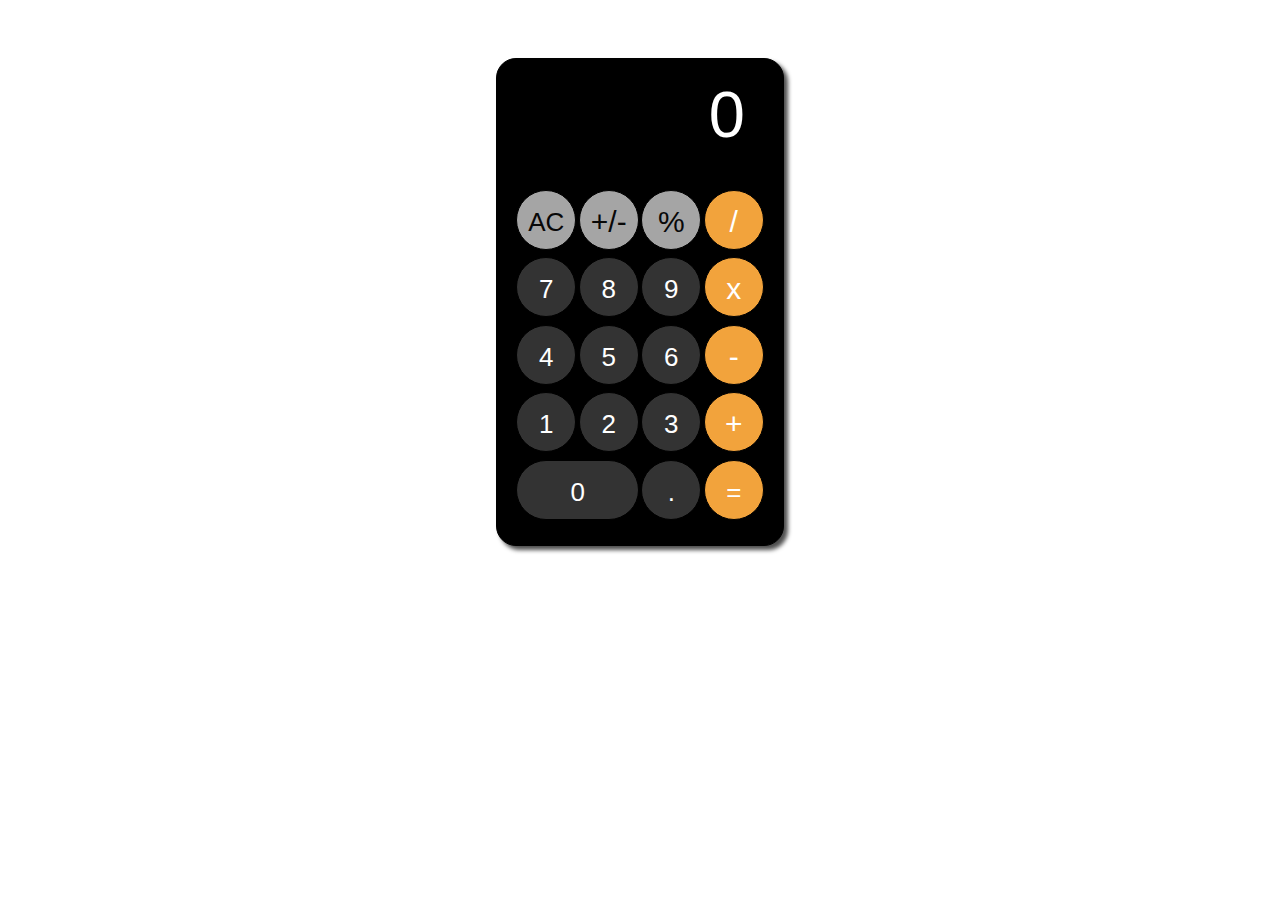
<file: Calculator/index.html>
<!DOCTYPE html>
<html lang="en">
    <head>
        <meta charset="UTF-8">
        <meta name="viewport" content="initial-scale=1.0">
        <title>Калькулятор</title>
        <link rel="icon" type="image/x-icon" href="images/favicon (1).ico">
        <link rel="stylesheet" type="text/css" href="styles.css" />
    </head>
    <body>
        <div class="calculator">
            <div id="result-box" class="calculatorResults">0</div>
            <div class="buttonsBlock">
                <button id = "clear" class="button allClean bg-grey">AC</button>
                <button class="button operator bg-grey">+/-</button>
                <button class="button operator percent bg-grey">%</button>
                <button class="button operator bg-orange" value="/">/</button>
                
                <button class="button num-button" value="7">7</button>
                <button class="button num-button" value="8">8</button>
                <button class="button num-button" value="9">9</button>
                <button class="button operator bg-orange" value="*">x</button>

                <button class="button num-button" value="4">4</button>
                <button class="button num-button" value="5">5</button>
                <button class="button num-button" value="6">6</button>
                <button class="button operator bg-orange" value="-">-</button>

                <button class="button num-button" value="1">1</button>
                <button class="button num-button" value="2">2</button>
                <button class="button num-button" value="3">3</button>
                <button class="button operator bg-orange" value="+">+</button>

                <button class="button num-button zero-button" value="0">0</button>
                <button class="button num-button dot" value=".">.</button>
                <button id = "total" class="button calcActionButton bg-orange">=</button>
            </div>
        </div>   
        <script src="script.js"></script>
    </body>
</html>
</file>
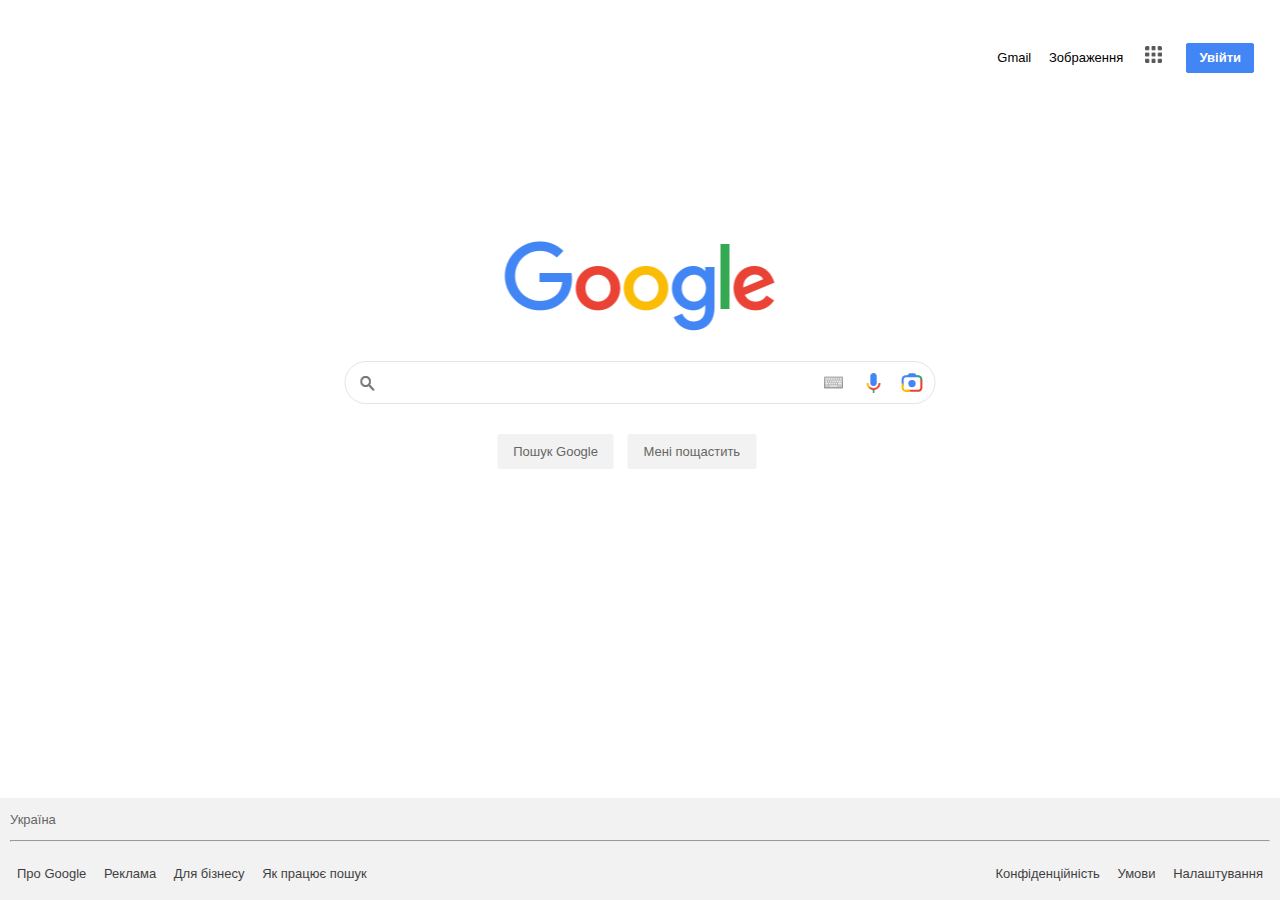
<file: Google/index.html>
<!DOCTYPE html>
<html>
<head>
    <meta charset="UTF-8">
    <title>Google</title>
    <link rel="icon" href="./images/favicon.ico">
    <link rel="stylesheet" type="text/css" href="styles.css" />
</head>
<body>
    <nav>  
        <ul class="navigate">  
         <li><a href="#">Gmail</a></li>  
         <li><a href="#">Зображення</a></li>  
         <li><a href="#"><img class="apps" src="./images/menu.png"></li>  
         <li class="sign_in"><a href="#">Увійти</a></li>  
        </ul>  
    </nav> 
    <section class="cntr_pg">  
        <img class="logo" src="./images/google.png" alt="Google logo"/>
        <img class="search-logo" src="./images/search.png">
        <img class="keyboard-logo" src="./images/keyboard.png">  
        <img class="mic" src="./images/microphone.png"/>
        <img class="camera-logo" src="./images/camera.svg">
        <form action="#" method="#" name="searchquery">  
         <input type="text" name="googlesearch" class="google-search"></input>  
         <div class="search_buttons">  
          <input class="submit_button" type="submit" value="Пошук Google" name="submit">  
          <input class="submit_button" type="submit" value="Мені пощастить" name="feelinglucky"></input>  
         </div>  
        </form>  
    </section>
</body>
<footer>
    <div><p>Україна</p></div>
    <hr>  
    <ul class="l_ftr">  
     <li><a href="#">Про Google</a></li>
     <li><a href="#">Реклама</a></li>
     <li><a href="#">Для бізнесу</a></li>
     <li><a href="#">Як працює пошук</a></li>  
    </ul>  
    <ul class="r_ftr">  
     <li><a href="#">Конфіденційність</a></li>  
     <li><a href="#">Умови</a></li>  
     <li><a href="#">Налаштування</a></li>  
    </ul>  
   </footer>
</html>
</file>
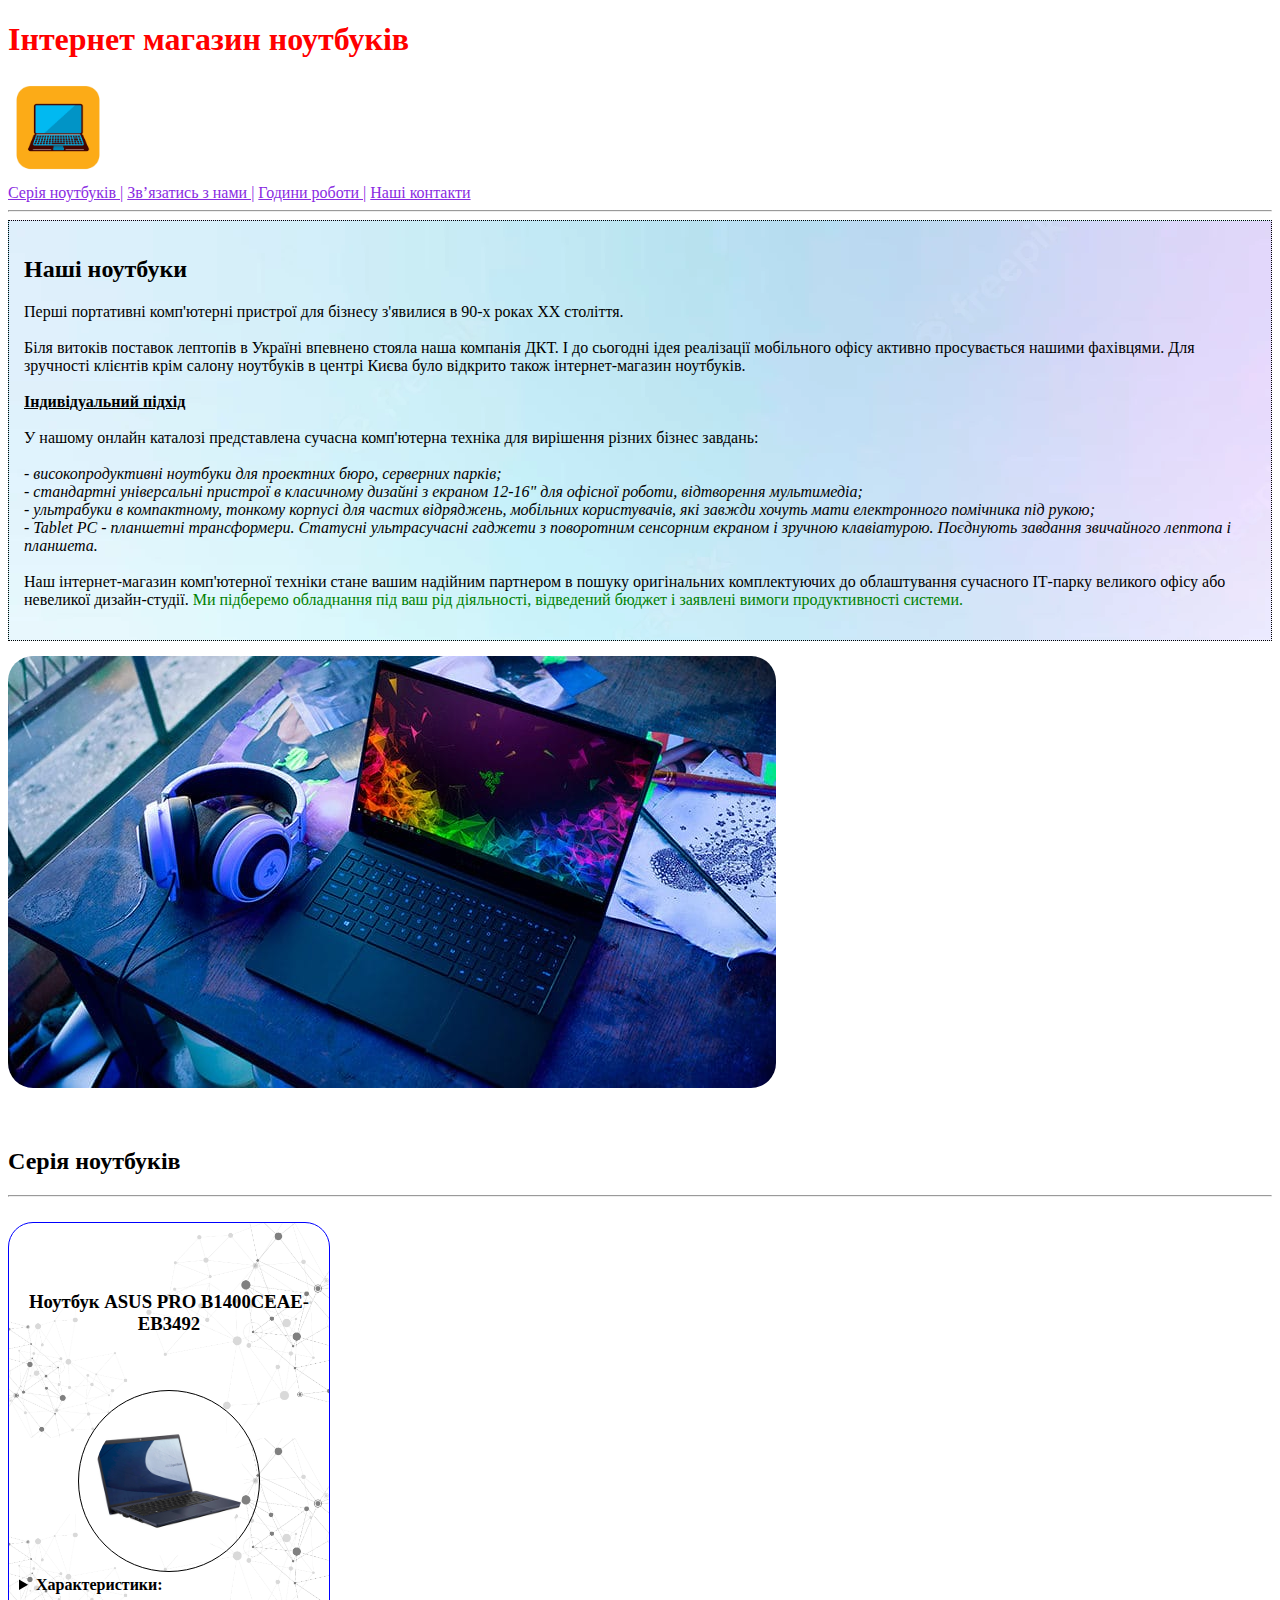
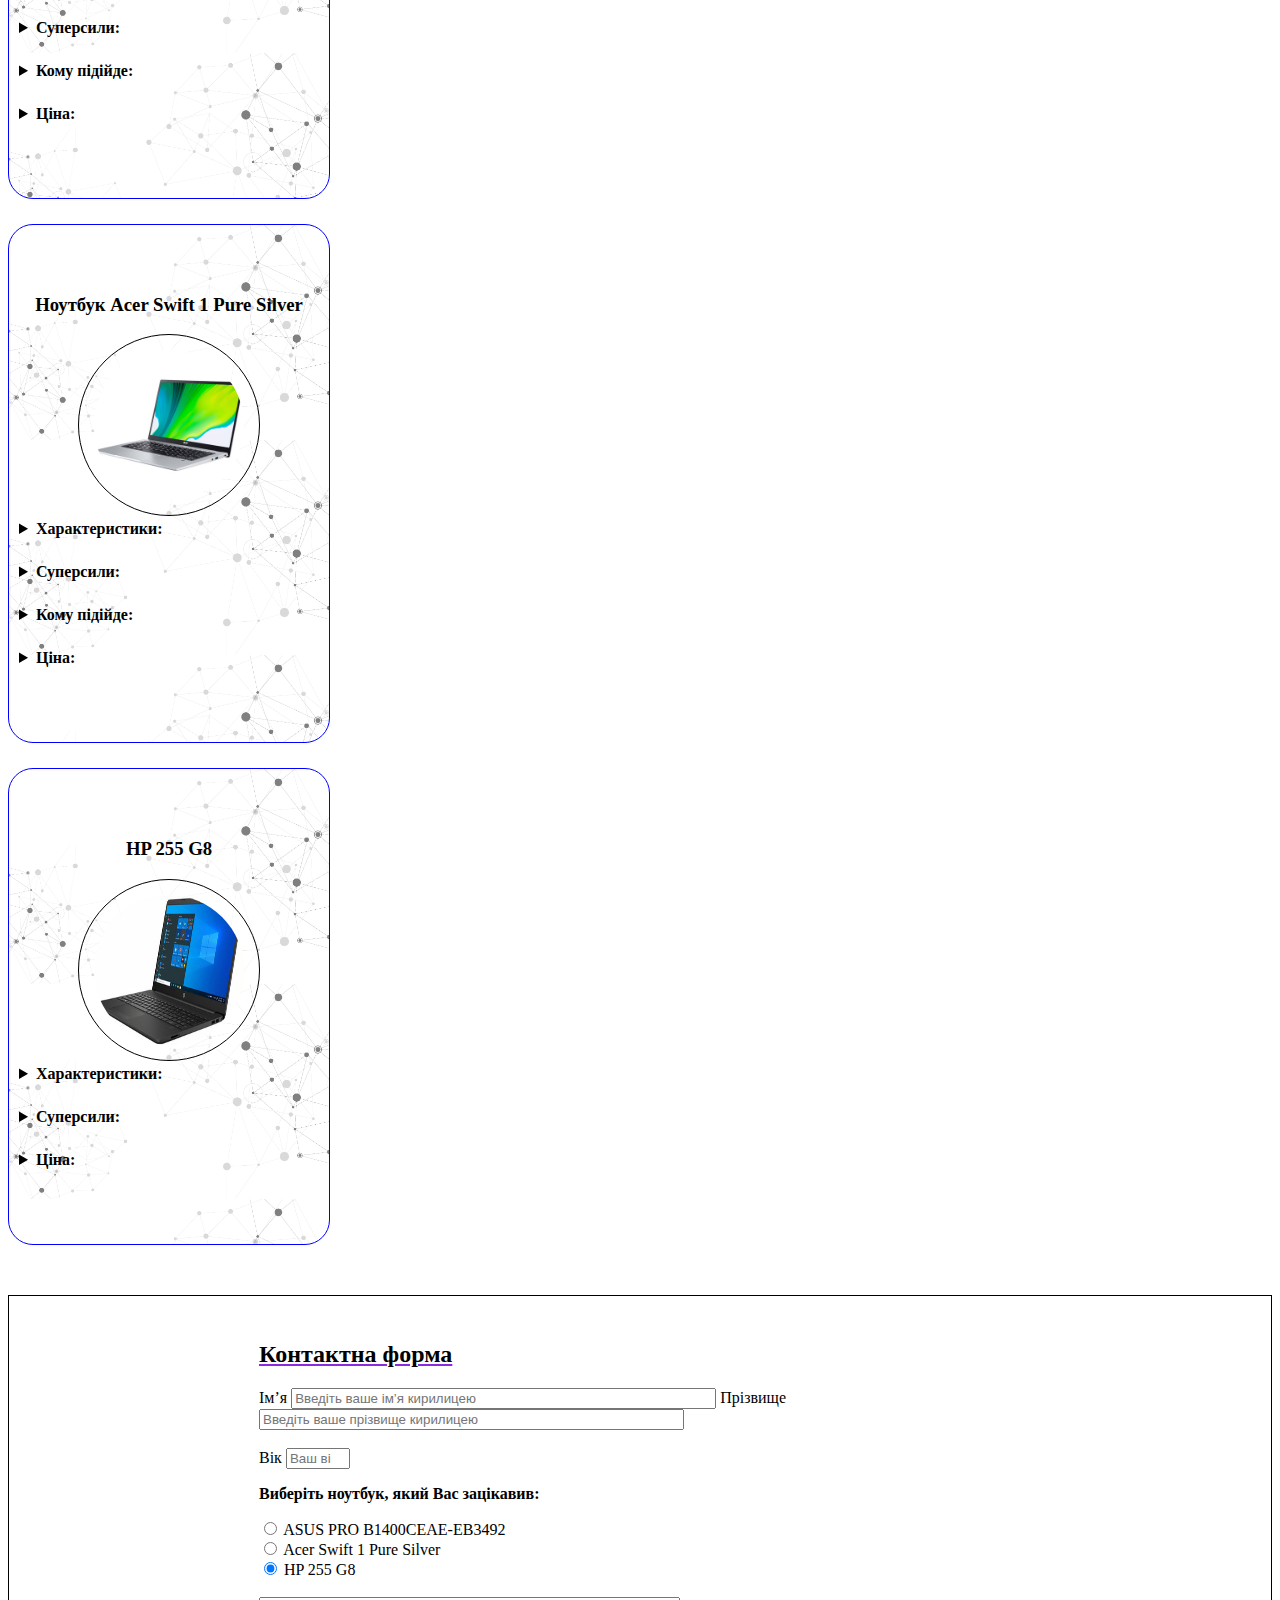
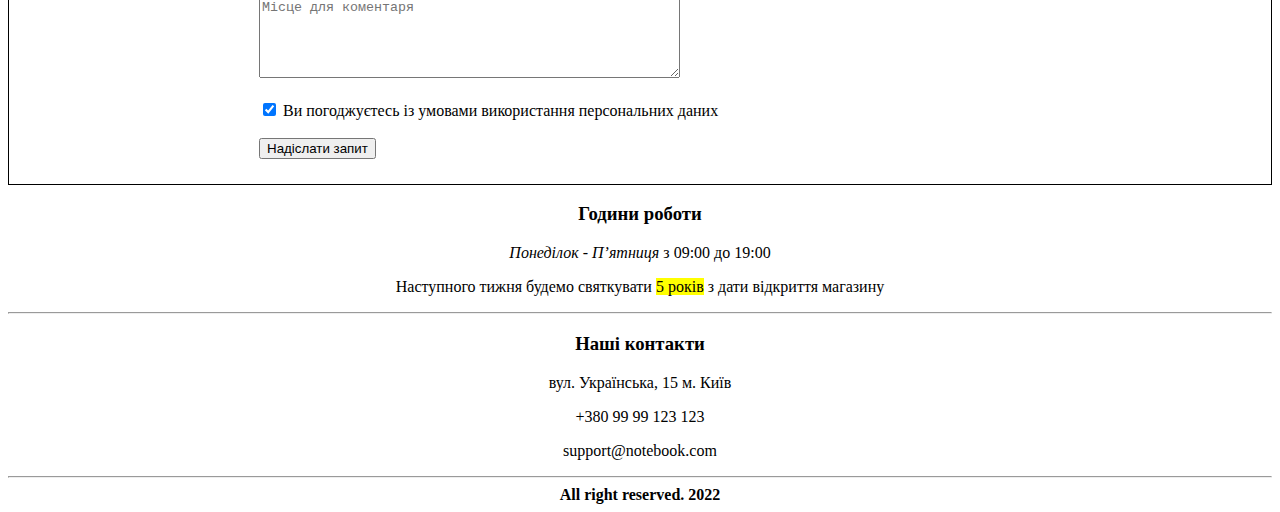
<file: lesson3/index.html>
<!DOCTYPE html>
<html>
  <head>
    <meta charset="UTF-8" />
    <meta name="viewport" content="width=device-width, initial-scale=1.0" />
    <link rel="icon" type="image/x-icon" href="./images/favicon.ico" />
    <title>Інтернет магазин ноутбуків</title>
    <link rel="stylesheet" type="text/css" href="styles.css" />
  </head>
  <body>
    <header>
      <h1>Інтернет магазин ноутбуків</h1>
      <img src="images/logo.webp" width="100px" height="100px" />
    </header>
    <nav>
      <a href="#notebooks">Серія ноутбуків |</a>
      <a href="#contactForm"> Звʼязатись з нами |</a>
      <a href="#workTime"> Години роботи |</a>
      <a href="#contacts"> Наші контакти</a>
      <hr />
    </nav>

    <main>
      <article>
        <section id="about-laptops">
          <h2>Наші ноутбуки</h2>
          <p>
            Перші портативні комп'ютерні пристрої для бізнесу з'явилися в 90-х
            роках ХХ століття. <br /><br />
            Біля витоків поставок лептопів в Україні впевнено стояла наша
            компанія ДКТ. І до сьогодні ідея реалізації мобільного офісу активно
            просувається нашими фахівцями. Для зручності клієнтів крім салону
            ноутбуків в центрі Києва було відкрито також інтернет-магазин
            ноутбуків.
            <br /><br />
            <b>
              <ins>Індивідуальний підхід</ins>
              <br /><br />
            </b>
            У нашому онлайн каталозі представлена сучасна комп'ютерна техніка
            для вирішення різних бізнес завдань:
            <br /><br />
            <i
              >- високопродуктивні ноутбуки для проектних бюро, серверних
              парків;</i
            >
            <br />
            <i
              >- стандартні універсальні пристрої в класичному дизайні з екраном
              12-16" для офісної роботи, відтворення мультимедіа;</i
            >
            <br />
            <i
              >- ультрабуки в компактному, тонкому корпусі для частих
              відряджень, мобільних користувачів, які завжди хочуть мати
              електронного помічника під рукою;</i
            >
            <br />
            <i
              >- Tablet PC - планшетні трансформери. Статусні ультрасучасні
              гаджети з поворотним сенсорним екраном і зручною клавіатурою.
              Поєднують завдання звичайного лептопа і планшета.
            </i>
            <br /><br />
            Наш інтернет-магазин комп'ютерної техніки стане вашим надійним
            партнером в пошуку оригінальних комплектуючих до облаштування
            сучасного ІТ-парку великого офісу або невеликої дизайн-студії.
            <span id="special-offer"
              >Ми підберемо обладнання під ваш рід діяльності, відведений бюджет
              і заявлені вимоги продуктивності системи.</span
            >
          </p>
        </section>
        <section id="first-laptop-image">
          <img src="images/notebook.jpg" alt="Фото ноутбука" />
        </section>
      </article>
      <article id="notebooks">
        <br />
        <br />

        <h2>Серія ноутбуків</h2>
        <hr />

        <section id="asus-laptop">
          <h3>Ноутбук ASUS PRO B1400CEAE-EB3492</h3>
          <br /><br />
          <img src="images/laptop1.jpg" />
          <details>
            <summary>
              <b>Характеристики:</b>
            </summary>
            <p>
              2-ядерний процесор Intel Celeron 6305, вага 1,45 кг, є всі
              необхідні виходи HDMI, USB-C. Завдяки потужному процесору пристрій
              швидко вмикається та відкриває потрібні програми.
            </p>
          </details>
          <details>
            <summary>
              <b>Суперсили:</b>
            </summary>
            <p>
              Ноутбук облаштований екраном ExpertBook B1, який зменшує кількість
              синього світла та захищає очі під час роботи.
            </p>
          </details>
          <details>
            <summary>
              <b>Кому підійде:</b>
            </summary>
            <p>
              Ноутбук Asus – варіант для тих, хто цілий день працює за екраном.
            </p>
          </details>
          <details>
            <summary>
              <b>Ціна:</b>
            </summary>
            <p>Купити ноутбук Asus можна за ціною до 13 000 грн.</p>
          </details>
        </section>
        <section id="acer-laptop">
          <h3>Ноутбук Acer Swift 1 Pure Silver</h3>
          <img src="images/laptop2.jpg" />
          <details>
            <summary>
              <b>Характеристики:</b>
            </summary>
            <p>
              14-дюймовий екран з тонкими рамками, IPS-матриця, роздільна
              здатність Full HD, кут огляду до 178 градусів. Крім цього, у
              пристрої є вбудований голосовий помічник Cortana, з яким можна
              швидко знаходити файли, рахувати та переводити величини, шукати
              інформацію в інтернеті, дивитися погоду і запускати програми.
            </p>
          </details>
          <details>
            <summary>
              <b>Суперсили:</b>
            </summary>
            <p>Заряду вистачає до 20 години.</p>
          </details>
          <details>
            <summary>
              <b>Кому підійде:</b>
            </summary>
            <p>
              Ноутбук Acer – варіант для тих, хто любить працювати в поїздках.
            </p>
          </details>
          <details>
            <summary>
              <b>Ціна:</b>
            </summary>
            <p>Купити ноутбук Acer можна за ціною до 14 000 грн.</p>
          </details>
        </section>
        <section id="hp-laptop">
          <h3>HP 255 G8</h3>
          <img src="images/laptop3.jpg" />
          <details>
            <summary>
              <b>Характеристики:</b>
            </summary>
            <p>
              2-ядерний процесор AMD Athlon 3150U, обсяг SSD-пам’яті – 128 Гб,
              вага – 1,7 кг, є виходи для підключення всіх можливих
              флеш-накопичувачів, периферії та гарнітур.
            </p>
          </details>
          <details>
            <summary>
              <b>Суперсили:</b>
            </summary>
            <p>
              Працює на максимальній швидкості зі складними програмами без
              підвисань та затримок.
            </p>
          </details>
          <details>
            <summary>
              <b>Ціна:</b>
            </summary>
            <p>Купити ноутбук для роботи HP можна за ціною до 15 000 грн.</p>
          </details>
        </section>
      </article>

      <article id="contactForm">
        <section>
          <h2>Контактна форма</h2>
          <form>
            <label for="firstName">Імʼя</label>
            <input
              size="50"
              type="text"
              id="firstName"
              name="firstName"
              placeholder="Введіть ваше імʼя кирилицею"
            />
            <label for="lastName">Прізвище</label>
            <input
              size="50"
              type="text"
              id="lastName"
              name="lastName"
              placeholder="Введіть ваше прізвище кирилицею"
            />
            <br />
            <br />
            <label for="age">Вік</label>
            <input
              type="number"
              id="age"
              name="age"
              min="0"
              max="100"
              placeholder="Ваш вік"
            />
            <br />
            <p>
              <b>Виберіть ноутбук, який Вас зацікавив:</b>
            </p>
            <input type="radio" id="asus" name="laptopType" />
            <label for="asus">ASUS PRO B1400CEAE-EB3492</label>
            <br />
            <input type="radio" id="acer" name="laptopType" />
            <label for="acer">Acer Swift 1 Pure Silver</label>
            <br />
            <input type="radio" id="hp" name="laptopType" checked="true" />
            <label for="hp">HP 255 G8</label>
            <br />
            <br />
            <textarea
              cols="50"
              rows="5"
              placeholder="Місце для коментаря"
            ></textarea>
            <br />
            <br />
            <input type="checkbox" id="agreed" name="agreed" checked="true" />
            <label
              >Ви погоджуєтесь із умовами використання персональних даних</label
            >
            <br />
            <br />
            <input type="submit" value="Надіслати запит" />
          </form>
        </section>
      </article>
      <article id="workTime">
        <section>
          <h3>Години роботи</h3>
          <p>
            <i>Понеділок - Пʼятниця</i>
            з
            <time>09:00</time>
            до
            <time>19:00</time>
          </p>
          <p>
            Наступного тижня будемо святкувати
            <time datetime="2022-10-30">
              <mark>5 років</mark>
            </time>
            з дати відкриття магазину
          </p>
        </section>
      </article>
      <article id="contacts">
        <section>
          <hr />
          <h3>Наші контакти</h3>
          <p>вул. Українська, 15 м. Київ</p>
          <p>+380 99 99 123 123</p>
          <p>support@notebook.com</p>
          <hr />
        </section>
      </article>
    </main>
    <footer id="copyright">All right reserved. 2022</footer>
  </body>
</html>
</file>
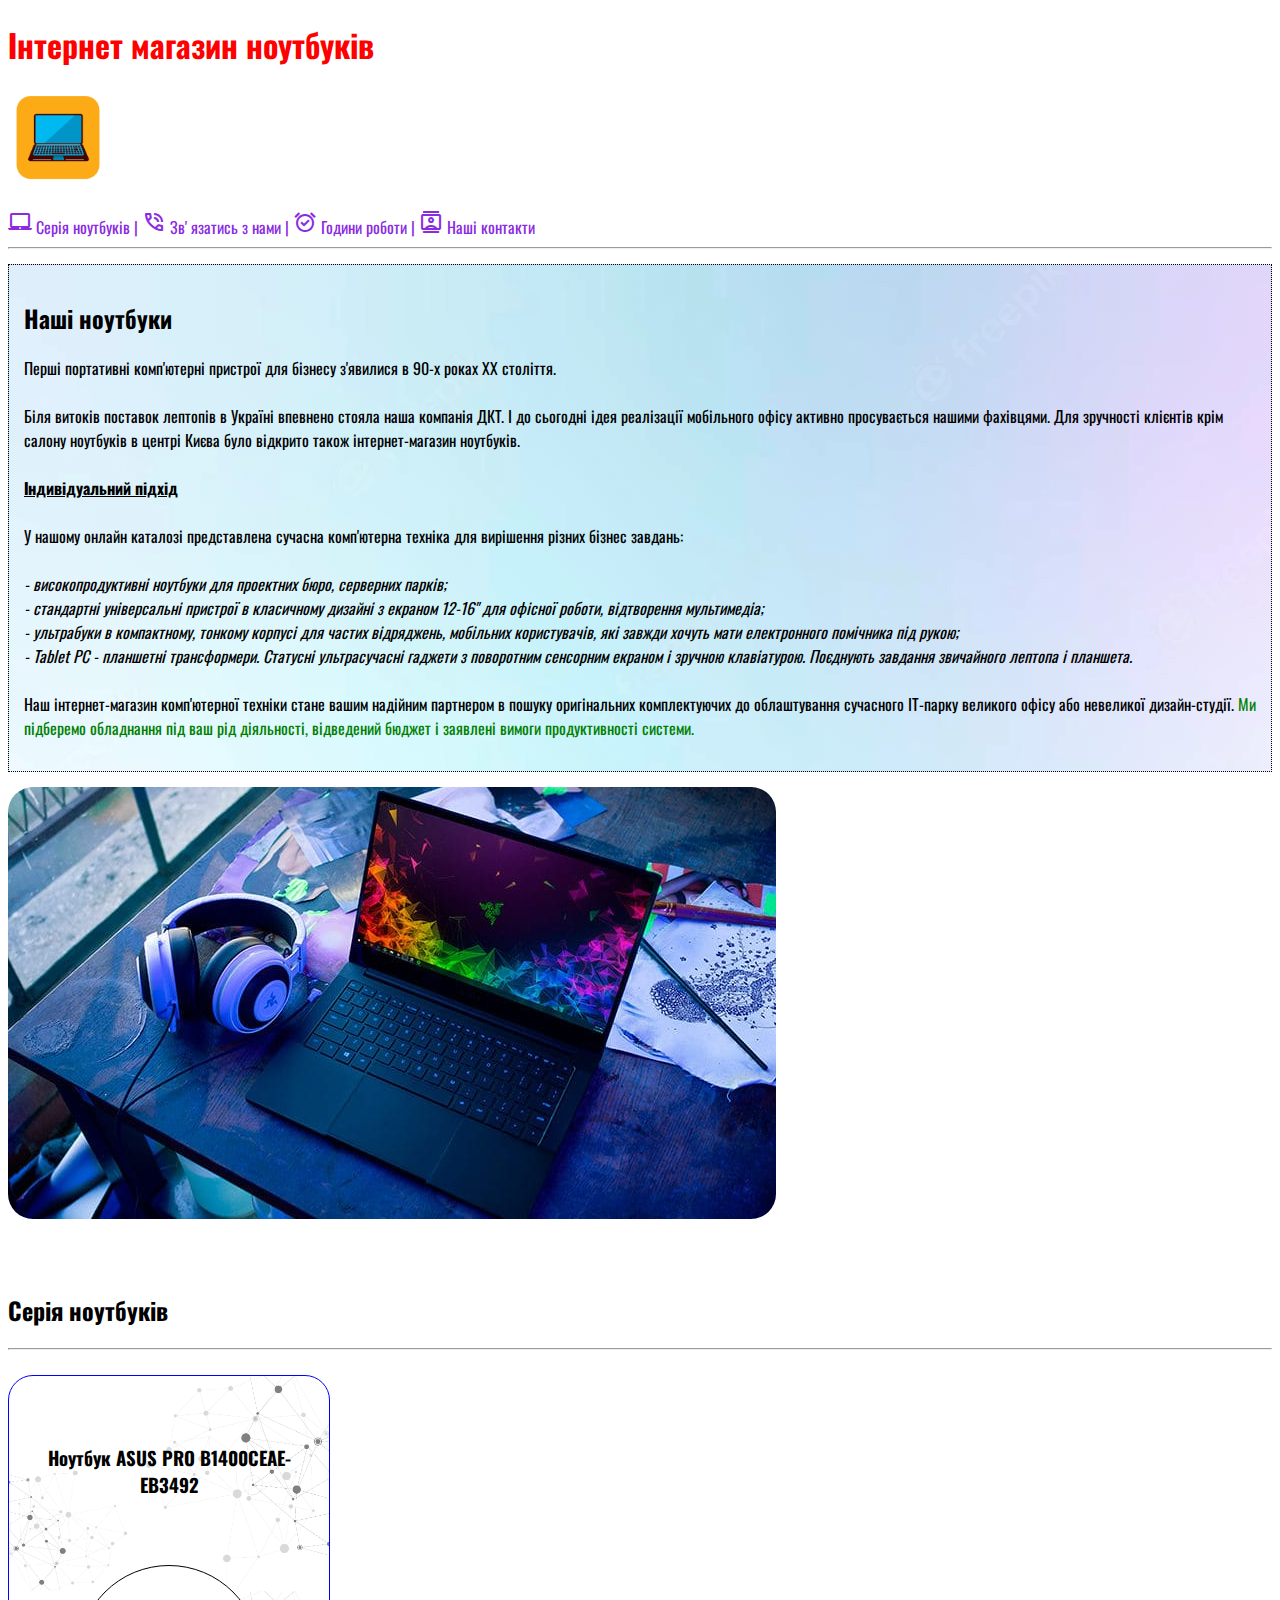
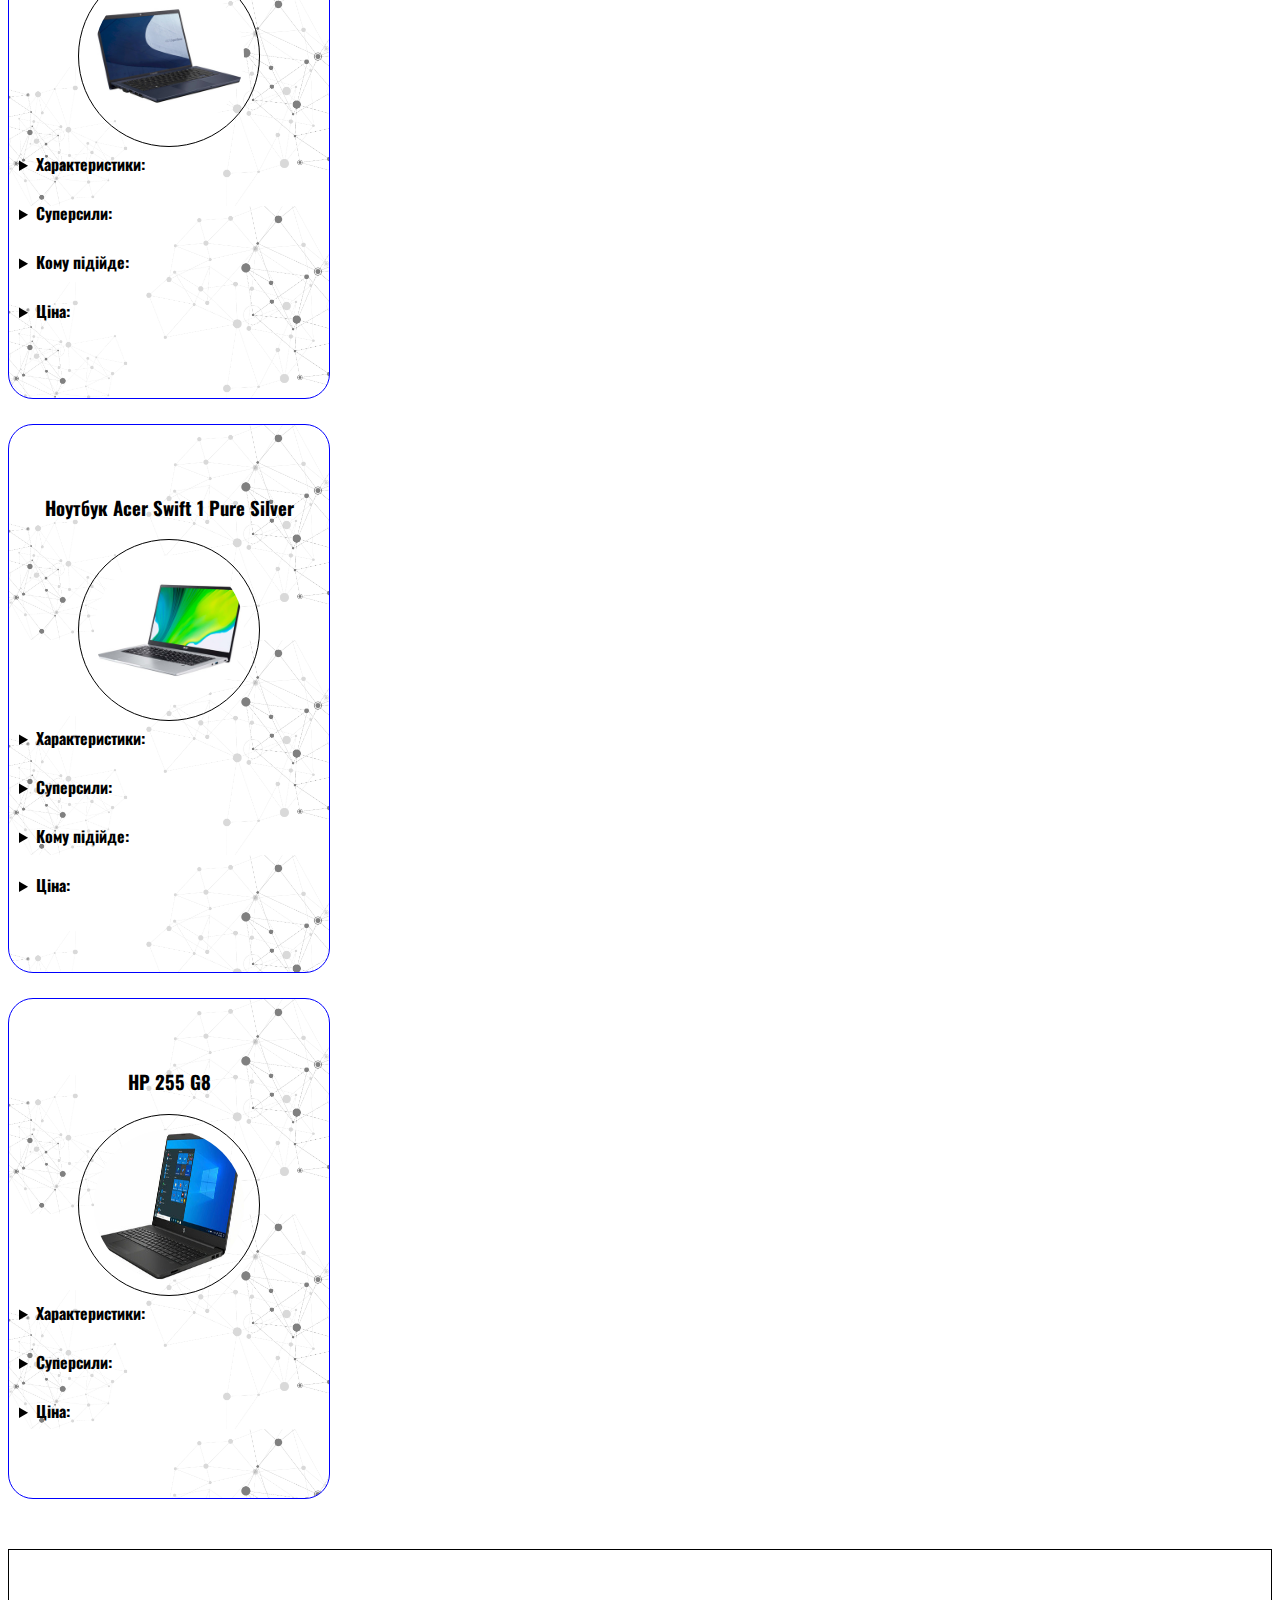
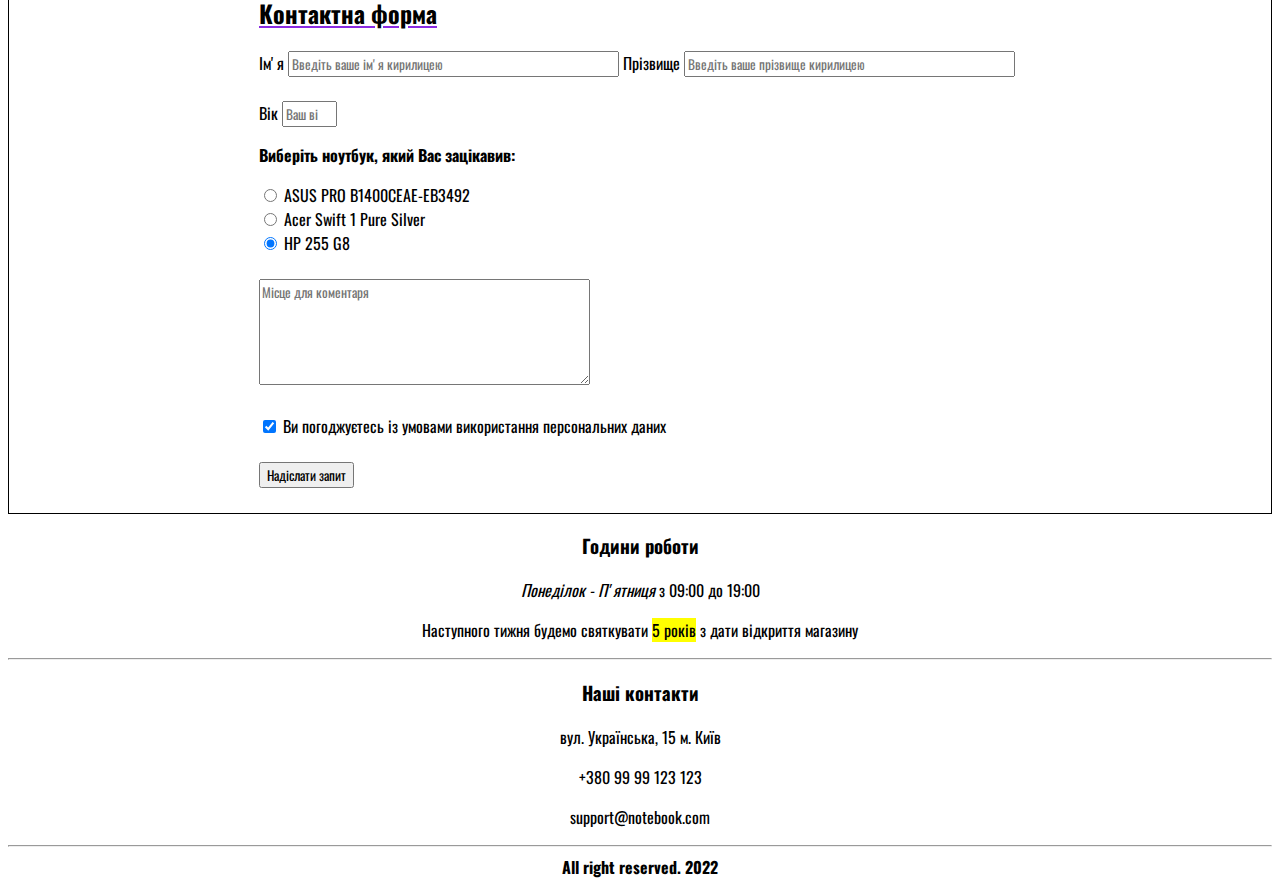
<file: lesson4/index.html>
<!DOCTYPE html>
<html>
  <head>
    <meta charset="UTF-8" />
    <meta name="viewport" content="width=device-width, initial-scale=1.0" />
    <link rel="icon" type="image/x-icon" href="./images/favicon.ico" />
    <title>Інтернет магазин ноутбуків</title>
    <link rel="stylesheet" type="text/css" href="styles.css" />
    <link rel="preconnect" href="https://fonts.googleapis.com" />
    <link rel="preconnect" href="https://fonts.gstatic.com" crossorigin />
    <link href="https://fonts.googleapis.com/css2?family=Oswald:wght@300&display=swap" rel="stylesheet">
    <link rel="stylesheet" href="https://fonts.googleapis.com/css2?family=Material+Symbols+Outlined:opsz,wght,FILL,GRAD@48,400,0,0"/>
  </head>
  <body>
    <header>
      <h1>Інтернет магазин ноутбуків</h1>
      <img src="images/logo.webp" width="100px" height="100px" />
    </header>
    <nav>
      <a href="#notebooks"><span class="material-symbols-outlined">laptop_mac</span> Серія ноутбуків |</a>
      <a href="#contactForm"><span class="material-symbols-outlined">phone_in_talk</span> Звʼязатись з нами |</a>
      <a href="#workTime"><span class="material-symbols-outlined">alarm_on</span> Години роботи |</a>
      <a href="#contacts"><span class="material-symbols-outlined">contacts</span> Наші контакти</a>
      <hr />
    </nav>

    <main>
      <article>
        <section id="about-laptops">
          <h2>Наші ноутбуки</h2>
          <p>
            Перші портативні комп'ютерні пристрої для бізнесу з'явилися в 90-х
            роках ХХ століття. <br /><br />
            Біля витоків поставок лептопів в Україні впевнено стояла наша
            компанія ДКТ. І до сьогодні ідея реалізації мобільного офісу активно
            просувається нашими фахівцями. Для зручності клієнтів крім салону
            ноутбуків в центрі Києва було відкрито також інтернет-магазин
            ноутбуків.
            <br /><br />
            <b>
              <ins>Індивідуальний підхід</ins>
              <br /><br />
            </b>
            У нашому онлайн каталозі представлена сучасна комп'ютерна техніка
            для вирішення різних бізнес завдань:
            <br /><br />
            <i
              >- високопродуктивні ноутбуки для проектних бюро, серверних
              парків;</i
            >
            <br />
            <i
              >- стандартні універсальні пристрої в класичному дизайні з екраном
              12-16" для офісної роботи, відтворення мультимедіа;</i
            >
            <br />
            <i
              >- ультрабуки в компактному, тонкому корпусі для частих
              відряджень, мобільних користувачів, які завжди хочуть мати
              електронного помічника під рукою;</i
            >
            <br />
            <i
              >- Tablet PC - планшетні трансформери. Статусні ультрасучасні
              гаджети з поворотним сенсорним екраном і зручною клавіатурою.
              Поєднують завдання звичайного лептопа і планшета.
            </i>
            <br /><br />
            Наш інтернет-магазин комп'ютерної техніки стане вашим надійним
            партнером в пошуку оригінальних комплектуючих до облаштування
            сучасного ІТ-парку великого офісу або невеликої дизайн-студії.
            <span id="special-offer"
              >Ми підберемо обладнання під ваш рід діяльності, відведений бюджет
              і заявлені вимоги продуктивності системи.</span
            >
          </p>
        </section>
        <section id="first-laptop-image">
          <img src="images/notebook.jpg" alt="Фото ноутбука" />
        </section>
      </article>
      <article id="notebooks">
        <br />
        <br />

        <h2>Серія ноутбуків</h2>
        <hr />

        <section id="asus-laptop">
          <h3 class="laptop-title">Ноутбук ASUS PRO B1400CEAE-EB3492</h3>
          <br /><br />
          <img src="images/laptop1.jpg" />
          <details>
            <summary>
              <b>Характеристики:</b>
            </summary>
            <p>
              2-ядерний процесор Intel Celeron 6305, вага 1,45 кг, є всі
              необхідні виходи HDMI, USB-C. Завдяки потужному процесору пристрій
              швидко вмикається та відкриває потрібні програми.
            </p>
          </details>
          <details>
            <summary>
              <b>Суперсили:</b>
            </summary>
            <p>
              Ноутбук облаштований екраном ExpertBook B1, який зменшує кількість
              синього світла та захищає очі під час роботи.
            </p>
          </details>
          <details>
            <summary>
              <b>Кому підійде:</b>
            </summary>
            <p>
              Ноутбук Asus – варіант для тих, хто цілий день працює за екраном.
            </p>
          </details>
          <details>
            <summary>
              <b>Ціна:</b>
            </summary>
            <p>Купити ноутбук Asus можна за ціною до 13 000 грн.</p>
          </details>
        </section>
        <section id="acer-laptop">
          <h3 class="laptop-title">Ноутбук Acer Swift 1 Pure Silver</h3>
          <img src="images/laptop2.jpg" />
          <details>
            <summary>
              <b>Характеристики:</b>
            </summary>
            <p>
              14-дюймовий екран з тонкими рамками, IPS-матриця, роздільна
              здатність Full HD, кут огляду до 178 градусів. Крім цього, у
              пристрої є вбудований голосовий помічник Cortana, з яким можна
              швидко знаходити файли, рахувати та переводити величини, шукати
              інформацію в інтернеті, дивитися погоду і запускати програми.
            </p>
          </details>
          <details>
            <summary>
              <b>Суперсили:</b>
            </summary>
            <p>Заряду вистачає до 20 години.</p>
          </details>
          <details>
            <summary>
              <b>Кому підійде:</b>
            </summary>
            <p>
              Ноутбук Acer – варіант для тих, хто любить працювати в поїздках.
            </p>
          </details>
          <details>
            <summary>
              <b>Ціна:</b>
            </summary>
            <p>Купити ноутбук Acer можна за ціною до 14 000 грн.</p>
          </details>
        </section>
        <section id="hp-laptop">
          <h3 class="laptop-title">HP 255 G8</h3>
          <img src="images/laptop3.jpg" />
          <details>
            <summary>
              <b>Характеристики:</b>
            </summary>
            <p>
              2-ядерний процесор AMD Athlon 3150U, обсяг SSD-пам’яті – 128 Гб,
              вага – 1,7 кг, є виходи для підключення всіх можливих
              флеш-накопичувачів, периферії та гарнітур.
            </p>
          </details>
          <details>
            <summary>
              <b>Суперсили:</b>
            </summary>
            <p>
              Працює на максимальній швидкості зі складними програмами без
              підвисань та затримок.
            </p>
          </details>
          <details>
            <summary>
              <b>Ціна:</b>
            </summary>
            <p>Купити ноутбук для роботи HP можна за ціною до 15 000 грн.</p>
          </details>
        </section>
      </article>

      <article id="contactForm">
        <section>
          <h2>Контактна форма</h2>
          <form>
            <label for="firstName">Імʼя</label>
            <input
              size="50"
              type="text"
              id="firstName"
              name="firstName"
              placeholder="Введіть ваше імʼя кирилицею"
            />
            <label for="lastName">Прізвище</label>
            <input
              size="50"
              type="text"
              id="lastName"
              name="lastName"
              placeholder="Введіть ваше прізвище кирилицею"
            />
            <br />
            <br />
            <label for="age">Вік</label>
            <input
              type="number"
              id="age"
              name="age"
              min="0"
              max="100"
              placeholder="Ваш вік"
            />
            <br />
            <p>
              <b>Виберіть ноутбук, який Вас зацікавив:</b>
            </p>
            <input type="radio" id="asus" name="laptopType" />
            <label for="asus">ASUS PRO B1400CEAE-EB3492</label>
            <br />
            <input type="radio" id="acer" name="laptopType" />
            <label for="acer">Acer Swift 1 Pure Silver</label>
            <br />
            <input type="radio" id="hp" name="laptopType" checked="true" />
            <label for="hp">HP 255 G8</label>
            <br />
            <br />
            <textarea
              cols="50"
              rows="5"
              placeholder="Місце для коментаря"
            ></textarea>
            <br />
            <br />
            <input type="checkbox" id="agreed" name="agreed" checked="true" />
            <label
              >Ви погоджуєтесь із умовами використання персональних даних</label
            >
            <br />
            <br />
            <input type="submit" value="Надіслати запит" />
          </form>
        </section>
      </article>
      <article id="workTime">
        <section>
          <h3>Години роботи</h3>
          <p>
            <i>Понеділок - Пʼятниця</i>
            з
            <time>09:00</time>
            до
            <time>19:00</time>
          </p>
          <p>
            Наступного тижня будемо святкувати
            <time datetime="2022-10-30">
              <mark>5 років</mark>
            </time>
            з дати відкриття магазину
          </p>
        </section>
      </article>
      <article id="contacts">
        <section>
          <hr />
          <h3>Наші контакти</h3>
          <p>вул. Українська, 15 м. Київ</p>
          <p>+380 99 99 123 123</p>
          <p>support@notebook.com</p>
          <hr />
        </section>
      </article>
    </main>
    <footer id="copyright">All right reserved. 2022</footer>
  </body>
</html>
</file>
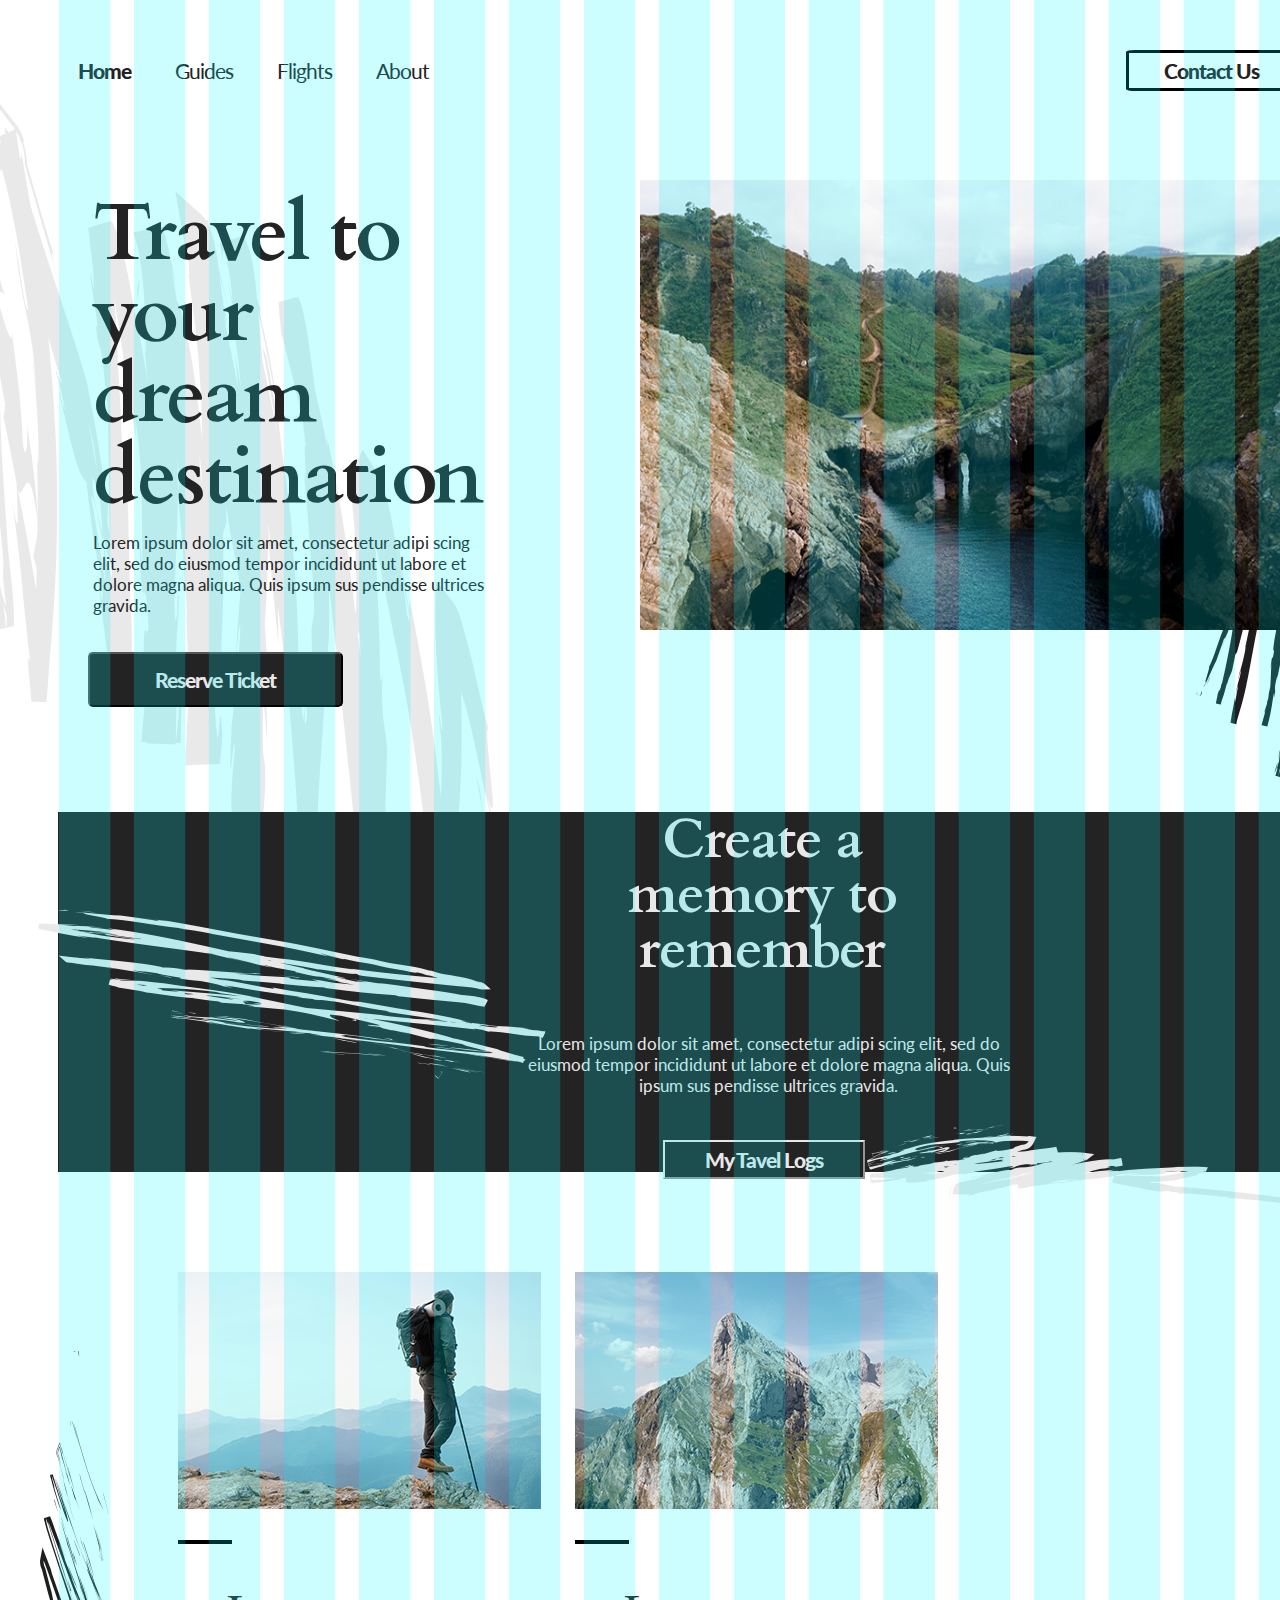
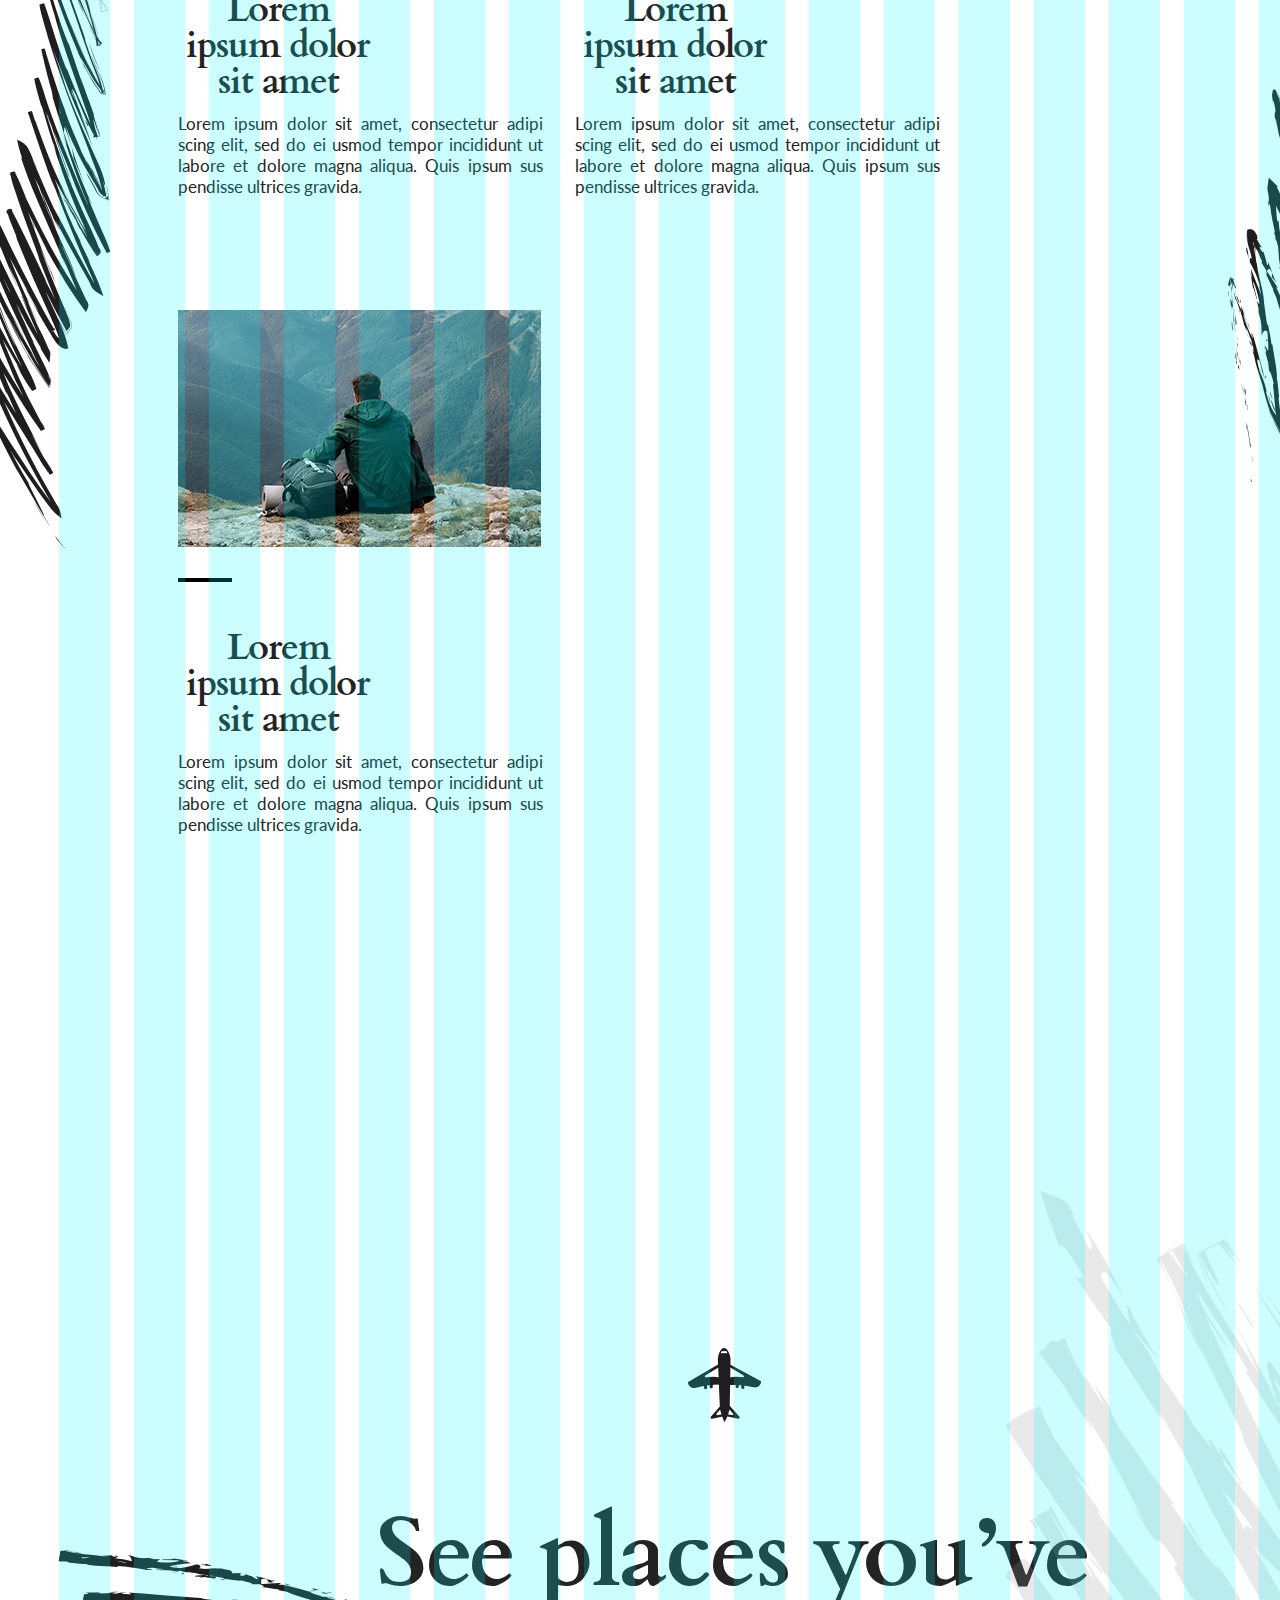
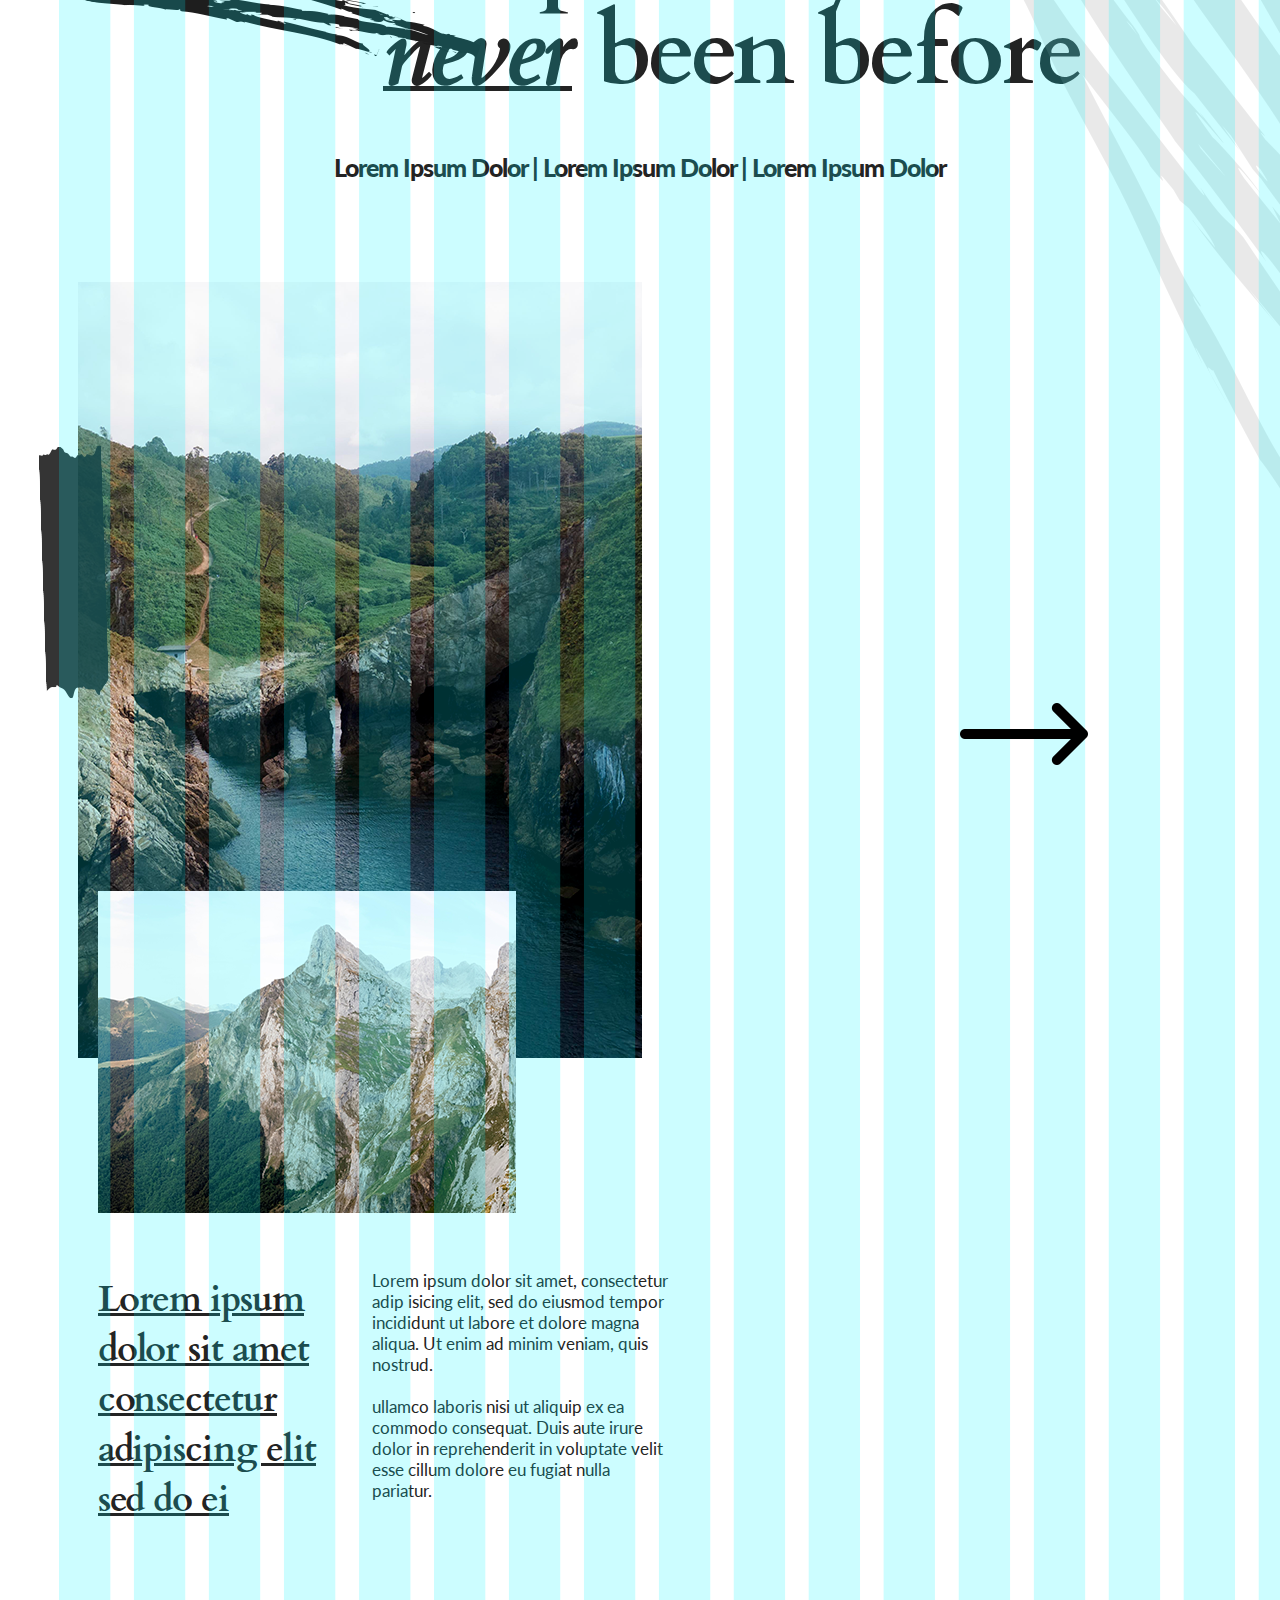
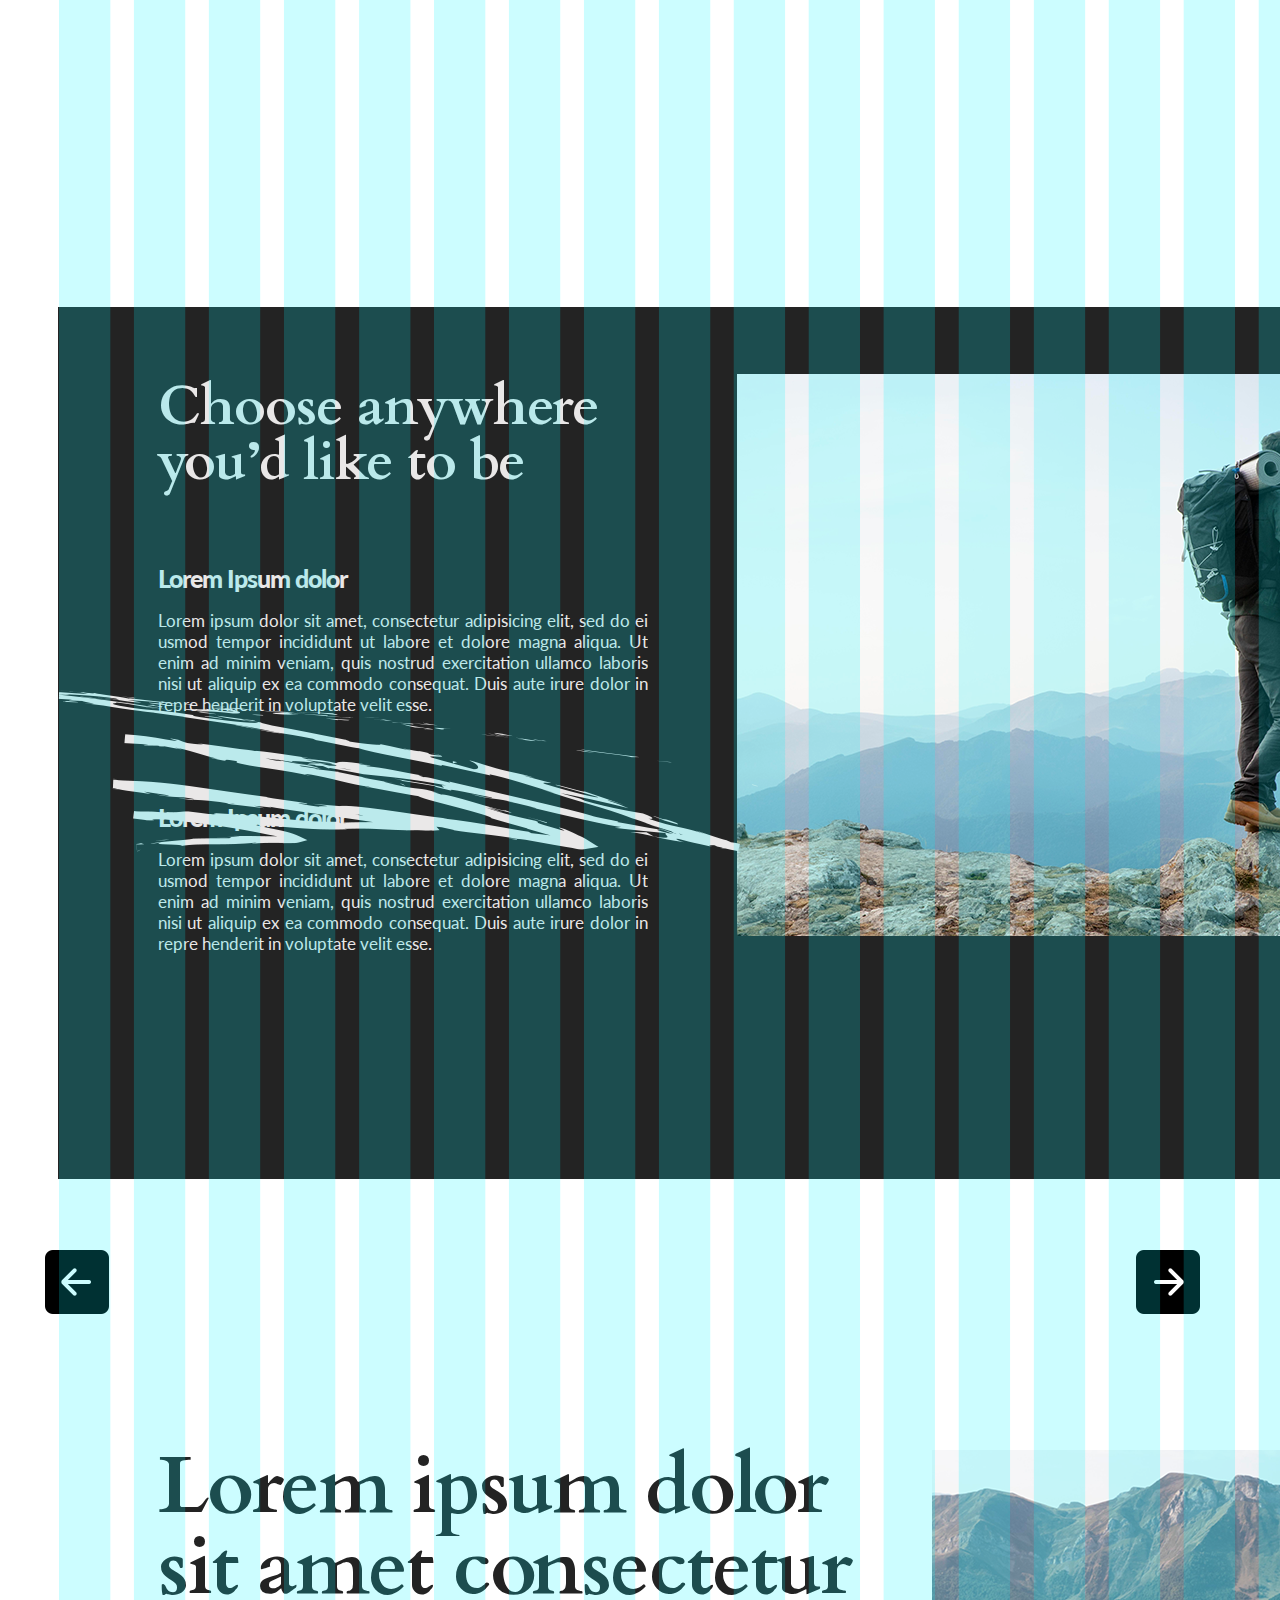
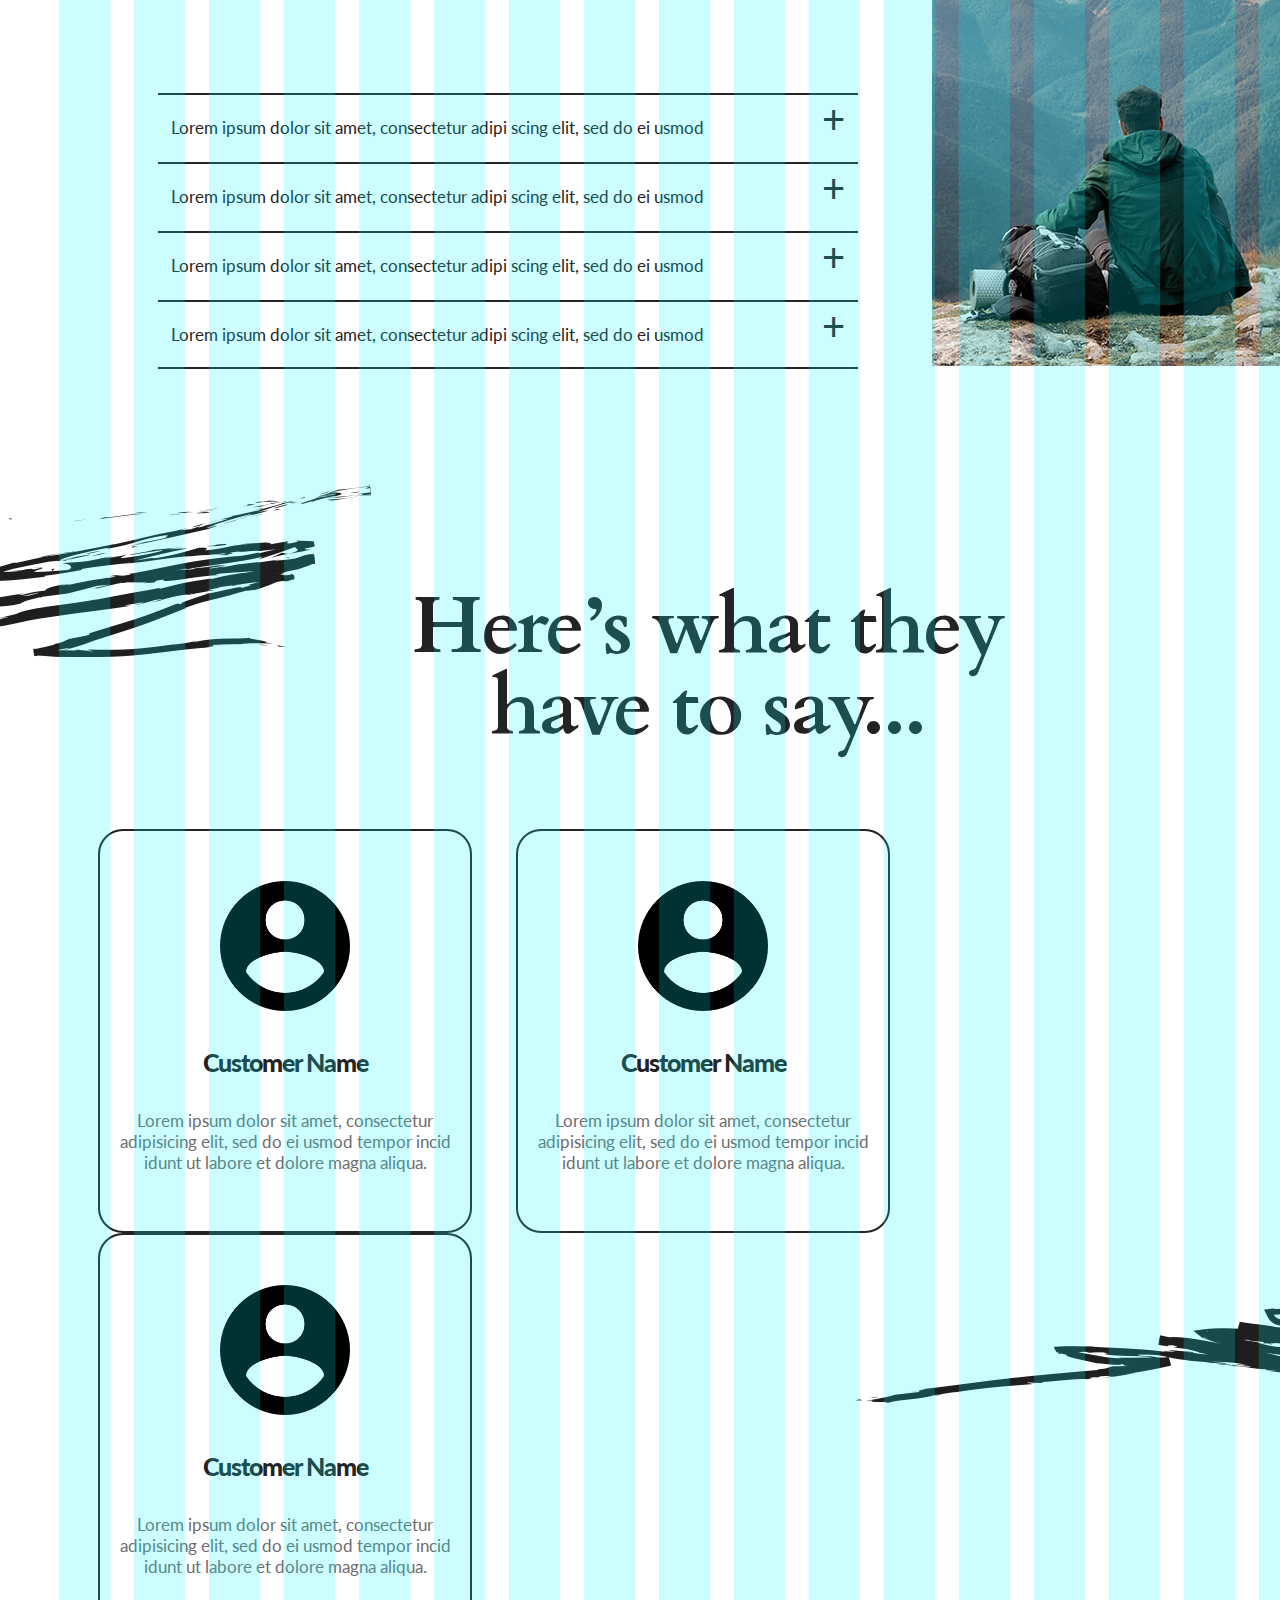
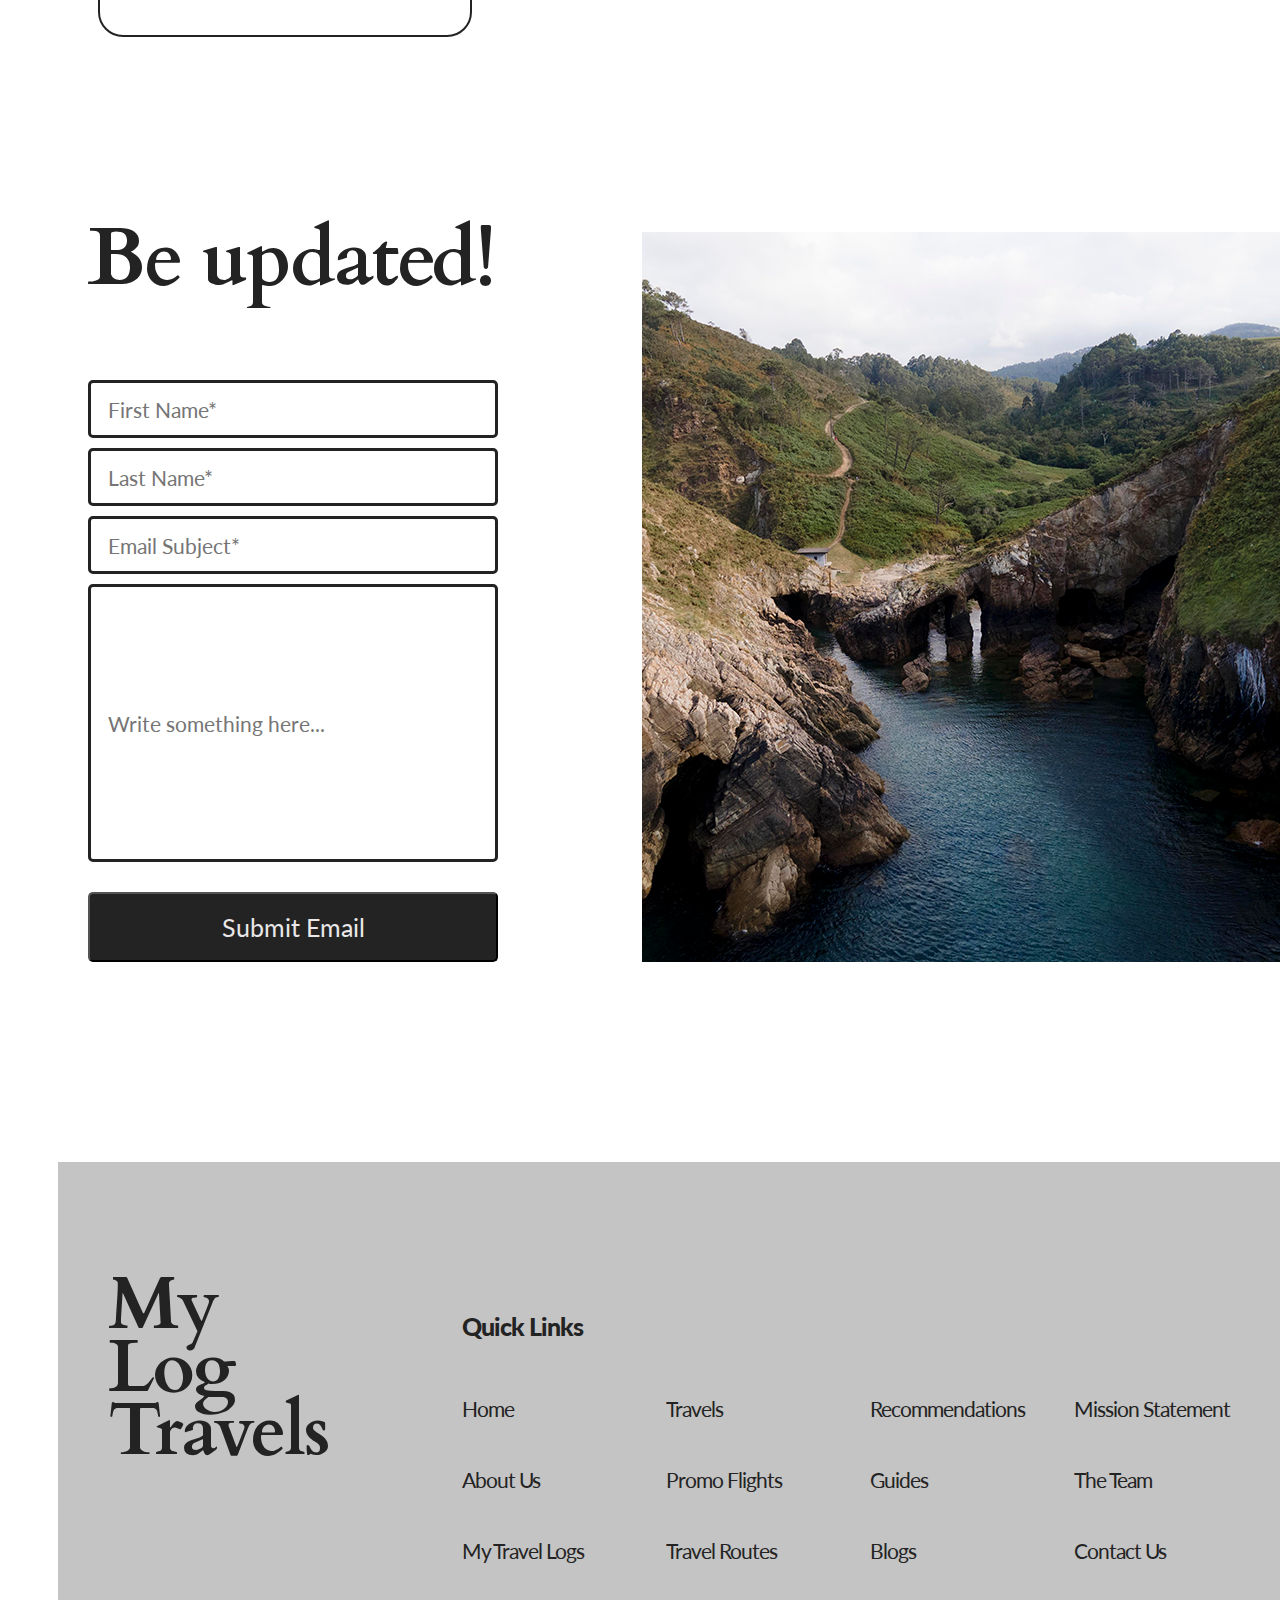
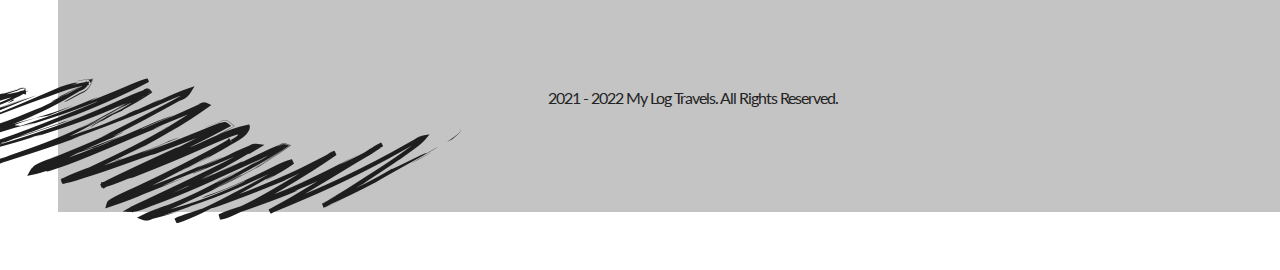
<file: travel/index.html>
<!DOCTYPE html>
<html lang="en">
<head>
    <meta charset="UTF-8">
    <meta name="viewport" content="width=device-width, initial-scale=1.0" />
    <link rel="stylesheet" type="text/css" href="styles.css" />
    <link rel="preconnect" href="https://fonts.googleapis.com">
    <link rel="preconnect" href="https://fonts.gstatic.com" crossorigin>
    <link href="https://fonts.googleapis.com/css2?family=Cardo&family=Lato&display=swap" rel="stylesheet">
    <title>Travel</title>
    <link rel="stylesheet" href="https://fonts.googleapis.com/css2?family=Material+Symbols+Outlined:opsz,wght,FILL,GRAD@48,400,0,0" />
</head>
<body>
    <nav>
        <a href="#home" class="home-nav">Home</a>
        <a href="#guides">Guides</a>
        <a href="#flights">Flights</a>
        <a href="#about">About</a>
        <a href="#contacts" class="contacts-nav">Contact Us</a>
    </nav>
    <main>
        <div>
            <div>
                <h2 class="dream-destination">Travel to your dream destination</h2>
                <p class="dream-paragraph">Lorem ipsum dolor sit amet, consectetur
                     adipi scing elit, sed do eiusmod tempor incididunt ut labore et dolore
                      magna aliqua. Quis ipsum sus pendisse ultrices gravida. </p>
                <button class="tickets-button">Reserve Ticket</button>
                <img class="main-image" src="./images/river.png" alt="main-foto">
            </div>
            <div class="remember-memory-section">
                <h3 class="remember-memory">Create a memory to remember</h3>
                <p class="remember-memory-paragraph">Lorem ipsum dolor sit amet, consectetur adipi scing elit, 
                    sed do eiusmod tempor incididunt ut labore et dolore magna aliqua. 
                    Quis ipsum sus pendisse ultrices gravida. </p>
                <button class="remember-memory-button">My Tavel Logs</button>
            </div>
        </div>
        <div>
            <div class="montain-div">
                <img class="mountain-image" src="./images/mountain_man.png" alt="mountain-foto">
                <hr>
                <h4 class="mountain-title">Lorem ipsum dolor sit amet</h4>
                <p class="mountain-paragraph">Lorem ipsum dolor sit amet, consectetur adipi 
                    scing elit, sed do ei usmod tempor incididunt ut labore et dolore magna 
                    aliqua. Quis ipsum sus pendisse ultrices gravida. </p>
            </div>
            <div class="montain-div">
                <img class="mountain-image" src="./images/mountains.png" alt="mountain-foto">
                <hr>
                <h4 class="mountain-title">Lorem ipsum dolor sit amet</h4>
                <p class="mountain-paragraph">Lorem ipsum dolor sit amet, consectetur adipi 
                    scing elit, sed do ei usmod tempor incididunt ut labore et dolore magna 
                    aliqua. Quis ipsum sus pendisse ultrices gravida. </p>
            </div>
            <div class="montain-div">
                <img class="mountain-image" src="./images/mountain_man_2.png" alt="mountain-foto">
                <hr>
                <h4 class="mountain-title">Lorem ipsum dolor sit amet</h4>
                <p class="mountain-paragraph">Lorem ipsum dolor sit amet, consectetur adipi 
                    scing elit, sed do ei usmod tempor incididunt ut labore et dolore magna 
                    aliqua. Quis ipsum sus pendisse ultrices gravida. </p>
            </div>
        </div>
        <div class="see-places-div">
            <img class="airplane-icon" src="./images/Airplace Icon.png" alt="airplane-foto">
            <h2 class="see-places-title">See places you’ve <span class="see-places-span">never</span> been before</h2>
            <p class="see-places-paragr">Lorem Ipsum Dolor | Lorem Ipsum Dolor | Lorem Ipsum Dolor</p>
        </div>
        <div class="main-div-center">
            <div class="div-center">
                <img class="river-image-center" src="./images/riverCut.png" alt="river">
            </div>
            <div class="div-center-text">
                <img class="mountain-image-center" src="./images/mountainsCut.png" alt="mountain">
                <h4 class="title-center">Lorem ipsum dolor sit amet consectetur adipiscing elit sed do ei</h4>
                <p class="paragr-center">Lorem ipsum dolor sit amet, consectetur adip isicing elit, sed do eiusmod 
                tempor incididunt ut labore et dolore magna aliqua. Ut enim ad minim 
                veniam, quis nostrud.<br><br>ullamco laboris nisi ut aliquip ex ea commodo consequat. 
                Duis aute irure dolor in reprehenderit in voluptate velit esse cillum dolore eu fugiat nulla pariatur.</p>
            </div>
        </div>
        <div class="choose-anyw-main-div">
            <div class="choose-div-text">
                <h4 class="choose-title4">Choose anywhere you’d like to be</h4>
                <h5 class="choose-title5">Lorem Ipsum dolor</h5>
                <p class="choose-pargr1">Lorem ipsum dolor sit amet, consectetur adipisicing elit, sed do ei usmod tempor incididunt ut labore et dolore magna 
                    aliqua. Ut enim ad minim veniam, quis nostrud exercitation ullamco laboris nisi ut aliquip ex ea commodo consequat. 
                    Duis aute irure dolor in repre henderit in voluptate velit esse.</p>
                <h5 class="choose-title5">Lorem Ipsum dolor</h5>
                <p class="choose-pargr2">Lorem ipsum dolor sit amet, consectetur adipisicing elit, sed do ei usmod tempor incididunt ut labore et dolore 
                    magna aliqua. Ut enim ad minim veniam, quis nostrud exercitation ullamco laboris nisi ut aliquip ex ea commodo consequat. 
                    Duis aute irure dolor in repre henderit in voluptate velit esse.</p>
            </div>
            <div class="choose-div-foto">
                <img src="./images/mountain_man_3.png" alt="mountain-foto">
            </div>
        </div>
        <div class="app-main-div">
            <div class="app-div-text">
                <h2 class="app-title">Lorem ipsum dolor sit amet consectetur</h2>
                <p class="app-paragr">Lorem ipsum dolor sit amet, consectetur adipi scing elit, sed 
                    do ei usmod <span class="hide-span">+++++++++++</span> <span class="big-plus-span">+</span></p>
                <p class="app-paragr">Lorem ipsum dolor sit amet, consectetur adipi scing elit, sed 
                    do ei usmod <span class="hide-span">+++++++++++</span> <span class="big-plus-span">+</span></p>
                <p class="app-paragr">Lorem ipsum dolor sit amet, consectetur adipi scing elit, sed 
                    do ei usmod <span class="hide-span">+++++++++++</span> <span class="big-plus-span">+</span></p>
                <p class="app-paragr-last">Lorem ipsum dolor sit amet, consectetur adipi scing elit, sed 
                    do ei usmod <span class="hide-span">+++++++++++</span> <span class="big-plus-span">+</span></p>
            </div>
            <div class="app-image">
                <img src="./images/app-mountain-man2.png" alt="mountain">
            </div>
        </div>
        <div class="main-account-div">
            <div class="account-div-title">
                <h3 class="account-title">Here’s what they have to say...</h3>
            </div>
            <img class="arrow-left" src="./images/arrow-black-left.png" alt="">
            <div class="account-div-text">
                <img class="account-circle" src="./images/account_circle.png" alt="">
                <h4 class="account-title-h4">Customer Name</h4>
                <p class="account-paragr">Lorem ipsum dolor sit amet, consectetur adipisicing elit, sed do ei usmod tempor incid idunt ut labore et dolore magna aliqua. </p>
            </div>
            <div class="account-div-text">
                <img class="account-circle" src="./images/account_circle.png" alt="">
                <h4 class="account-title-h4">Customer Name</h4>
                <p class="account-paragr">Lorem ipsum dolor sit amet, consectetur adipisicing elit, sed do ei usmod tempor incid idunt ut labore et dolore magna aliqua. </p>
            </div>
            <div class="account-div-text">
                <img class="account-circle" src="./images/account_circle.png" alt="">
                <h4 class="account-title-h4">Customer Name</h4>
                <p class="account-paragr">Lorem ipsum dolor sit amet, consectetur adipisicing elit, sed do ei usmod tempor incid idunt ut labore et dolore magna aliqua. </p>
            </div>
            <img class="arrow-right" src="./images/arrow-black-right.png" alt="">
        </div>
        <div class="main-form-div">
            <div class="form">
                <h3 class="form-title">Be updated!</h3>
                <!-- <p class="form-text">First Name*</p>
                <p class="form-text">Last Name*</p>
                <p class="form-text">Email Subject*</p>
                <p class="form-textarea">Write something here...</p> -->
                <input class="form-text" type="text" placeholder="   First Name*">
                <input class="form-text" type="text" placeholder="   Last Name*">
                <input class="form-text" type="email" placeholder="   Email Subject*">
                <input class="form-textarea" type="textarea" placeholder="   Write something here..." cols="50" rows="5">
                <input class="form-submit" type="submit" value="Submit Email">
            </div>
            <div class="form-foto">
                <img src="./images/form-foto.png" alt="">
            </div>
        </div>
        <section class="main-footer">
            <div class="footer-title">
                <h3>My Log Travels</h3>
            </div>
            <div class="footer-paragr">
                <h4 class="paragr-title">Quick Links</h4>
                <p>Home</p>
                <p>About Us</p>
                <p>My Travel Logs</p>
            </div>
            <div class="footer-paragr">
                <p>Travels</p>
                <p>Promo Flights</p>
                <p>Travel Routes</p>
            </div>
            <div class="footer-paragr">
                <p>Recommendations</p>
                <p>Guides</p>
                <p>Blogs</p>
            </div>
            <div class="footer-paragr">
                <p>Mission Statement</p>
                <p>The Team</p>
                <p>Contact Us</p>
            </div>
            <div class="footer-span">
                <span>2021 - 2022 My Log Travels. All Rights Reserved.</span>
            </div>
        </section>
    </main>
    <img class="image-ligh1" src="./images/decorations/Scribble Lightest.png" alt="">
    <img class="scribble-dark1" src="./images/decorations/Scribble Dark (1).png" alt="">
    <img class="scribble-light" src="./images/decorations/Scribble Light.png" alt="">
    <img class="scribble-light1" src="./images/decorations/Scribble Light (1).png" alt="">
    <img class="scrible-dark2" src="./images/decorations/Scribble Dark (2).png" alt="">
    <img class="scrible-dark3" src="./images/decorations/Scribble Dark (3).png" alt="">
    <img class="scrible-lighest1" src="./images/decorations/Scribble Lightest (1).png" alt="">
    <img class="scribble-dark4" src="./images/decorations/Scribble Dark (4).png" alt="">
    <img class="scribble-light2" src="./images/decorations/Scribble Light (2).png" alt="">
    <img class="scribble-dark5" src="./images/decorations/Scribble Dark (5).png" alt="">
    <img class="tape-img" src="./images/decorations/Tape.png" alt="">
    <img class="scribble-dark6" src="./images/decorations/Scribble Dark (6).png" alt="">
    <img class="scribble-dark7" src="./images/decorations/Scribble Dark (7).png" alt="">
    <img class="guides-foto" src="./images/decorations/Guides.png" alt="">
    <img class="arrow" src="./images/decorations/right-arrow.png" alt="">
</body>
</html>
</file>
<file: Calculator/styles.css>
body {
    display: flex;
    justify-content: center;
    align-items: flex-start;
}
.calculator {
    margin: 50px auto;
    width: 300px;
    height: 450px;
    border: 1px solid black;
    border-radius: 20px;
    background-color: black;
    color: white;
    font-family: Arial;
    padding: 18px;
    box-shadow: 4px 4px 4px #4f4f4f;
    display: flex;
    flex-wrap: wrap;
    flex: 0 1 17%;
}

.calculatorResults {
    width: 210px;
    text-align: right;
    justify-content: flex-end;
    align-items: center;
    font-size: 65px;
    padding: 0 20px;
}

.buttonsBlock {
    display: flex;
    flex-wrap: wrap;
    flex: 0 1 100%;
    justify-content: space-around;
}


.button {
    width: 60px;
    height: 60px;
    color: white;
    background-color: #333;
    border-radius: 50%;
    text-align: center;
    line-height: 60px;
    font-size: 26px;
    cursor: pointer;
    box-shadow: none;
    border: 1px solid black;
}

.operator {
    font-size: 30px;
}

.button:hover {
    filter: brightness(120%);
}
.button:active {
    filter: brightness(90%);
}

.button.bg-grey {
    background: #a5a5a5;
    color: #080808;
}

.button.bg-orange {
    background: #f2a33c;
}

.zero-button {
    flex-grow: 0.9;
    border-radius: 34px;
}
</file>
<file: Google/styles.css>
* {  
    font: 13px arial;  
    sans-serif;  
   }  
 
   ul {  
    list-style: none;  
    padding: 0px;  
    line-height: 0px;  
   }  
   li {  
    display: inline-block;  
    padding: 5px 7px;  
   }  
   nav, footer { 
    padding: 1px 10px;  
   }  
  
   nav img {  
    list-style: none;  
    color: #000;  
    opacity: 0.65;  
   }  
   nav a {  
    text-decoration: none;  
    color: #000;
   }  
   nav ul li a:hover {  
    text-decoration-line: underline;  
   }  
   
   .navigate {  
    float: right;  
    position: relative;  
    padding-top: 0px;  
    padding-right: 8px;  
   }  
   .apps { 
    position: relative;
    top: 10px;
    right: 5px;
    width: 17px;  
    height: 17px;  
    border-radius: 30%;
    padding: 9px;
    color: #666666;
   }  
   .apps:hover {  
    background-color: lightgrey;  
   }  
   
   .sign_in {  
    border: 1px solid #4285f4;  
    outline: none;  
    background: #4285f4;  
    display: inline-block;  
    line-height: 28px;  
    padding: 0 12px;  
    border-radius: 2px;  
   }  
   .sign_in a {  
    font-weight: bold;  
    color: #fff;  
    text-decoration: none;  
   }  
   .sign_in a:hover {   
    text-decoration: none;  
   }  
   .sign_in:hover {  
    opacity: 1;  
    box-shadow: 0 1.5px 0 0 #e4e4e4;  
   }  
    
   .cntr_pg {  
    position: absolute;  
    top: 40%;  
    left: 50%;  
    margin-right: -50%;  
    transform: translate(-50%, -50%)  
   }  
   .logo {  
    display: 100%;  
    height: 92px;  
    width: 272px;  
    display: block;  
    margin: auto;
   }  
   .form {  
    display: block;  
    margin: auto;  
   }  
   .google-search {  
    border-radius: 40px;  
    width: 585px;  
    margin: auto;  
    height: 39px;  
    border: 1px solid #E4E4E4;  
    background-color: #fff;  
    margin-bottom: 20px;  
    outline: none;  
    text-indent: 15px;  
   }  
   .google-search:hover {  
    padding-bottom: 2px;  
    padding-top: 1px;  
    margin-top: -1px;  
    width: 585px;  
    box-shadow:0px 3px 8px #E4E4E4; 
    outline: none;  
   }
   .search-logo {
    width: 15px;
    height: 15px;
    position: relative;
    left: 15px;
    top: 33px;
   }

   .keyboard-logo {
    width: 20px;
    height: 25px;
    position: relative;
    left: 460px;
    top: 37px;
   }
   
   .mic {  
    width: 14px;  
    height: 20px;  
    position: relative;  
    left: 480px;  
    top: 35px;  
   }
   
   .camera-logo {
    width: 25px;
    height: 25px;
    position: relative;
    left: 495px;
    top: 37px;
   }

   .keyboard-logo, .mic, .camera-logo:hover {
    cursor: pointer;
   }

   .submit_button {  
    display: inline-block;  
    height: 35px;  
    cursor: pointer;  
    line-height: 27px;  
    background-color: #f2f2f2;  
    border: 1px solid #f2f2f2;  
    border-radius: 2px;  
    color: #666666;     
    font-size: 13px;  
    font-weight: normal;  
    margin: 10px 5px;  
    min-width: 55px;  
    padding: 1px 15px;  
    text-align: center; 
    position: relative; 
    left: 25%; 
   }  
      
   .submit_button:hover {  
    border: 1px solid #d0d0d0;  
    color: #666666;  
    box-shadow:0px 1px 4px #E4E4E4;  
   }  
 
   .l_ftr {  
    float: left;  
   }  
   .r_ftr {  
    float: right;  
   }  

   footer {  
    position: absolute;  
    left: 0;  
    right: 0;  
    bottom: 0;  
    color: #666666;  
    background-color: #f2f2f2;  
   }  
   footer a {  
    text-decoration: none;  
    color: #000;  
    opacity: 0.75;  
   }  
   footer a:hover {  
    text-decoration-line: underline;  
   }
</file>
<file: lesson3/styles.css>
h1 {
color: red;
}

a {
    color: blueviolet;
}

#about-laptops {
    border: 1px dotted black;
    padding: 15px;
    margin-bottom: 15px;
    background-image: url(./images/background.webp);
}

#special-offer {
    color: green;
}

#first-laptop-image img {
    border-radius: 25px;
}

#asus-laptop, #acer-laptop, #hp-laptop {
    border: 1px solid blue;
    padding: 50px 10px;
    width: 300px;
    margin-top: 25px;
    border-radius: 25px;
    text-align: center;
    background-image: url(./images/laptop-bg.jpg);
    background-size: contain;
}

#asus-laptop details, #acer-laptop details, #hp-laptop details {
    text-align: left;
    margin-bottom: 25px;
}

#asus-laptop img, #acer-laptop img, #hp-laptop img {
    border: 1px solid black;
    border-radius: 50%;
    padding: 15px;
    width: 150px;
    height: 150px;
}

#contactForm {
    border: 1px solid black;
    margin-top: 50px;
    padding: 25px 250px;
}

#contactForm h2 {
    text-decoration-line: underline;
    text-decoration-color: blueviolet;
}

#workTime, #contacts, #copyright {
    text-align: center;
}

#copyright {
    font-weight: bold;
}
</file>
<file: lesson4/styles.css>
* {
    font-family: 'Oswald', sans-serif;
}

h1 {
color: red;
}

a {
    color: blueviolet;
    text-decoration: none;
}

#about-laptops {
    border: 1px dotted black;
    padding: 15px;
    margin-bottom: 15px;
    background-image: url(./images/background.webp);
}

#special-offer {
    color: green;
}

#first-laptop-image img {
    border-radius: 25px;
}

#asus-laptop, #acer-laptop, #hp-laptop {
    border: 1px solid blue;
    padding: 50px 10px;
    width: 300px;
    margin-top: 25px;
    border-radius: 25px;
    text-align: center;
    background-image: url(./images/laptop-bg.jpg);
    background-size: contain;
}

#asus-laptop details, #acer-laptop details, #hp-laptop details {
    text-align: left;
    margin-bottom: 25px;
}

.laptop-title:hover {
    font-size: 20px;
    cursor: pointer;
}

.laptop-title {
    font-weight: bold;
}

#asus-laptop img, #acer-laptop img, #hp-laptop img {
    border: 1px solid black;
    border-radius: 50%;
    padding: 15px;
    width: 150px;
    height: 150px;
}

#contactForm {
    border: 1px solid black;
    margin-top: 50px;
    padding: 25px 250px;
}

#contactForm h2 {
    text-decoration-line: underline;
    text-decoration-color: blueviolet;
}

#workTime, #contacts, #copyright {
    text-align: center;
}

#copyright {
    font-weight: bold;
}
nav {
    margin-top: 15px;
    margin-bottom: 15px;
}
</file>
<file: travel/styles.css>
html {
  margin: 25px;
  padding: 25px;
  font-family: "Cardo", serif;
  font-family: "Lato", sans-serif;
}

nav a {
  text-decoration-line: none;
  color: black;
  padding: 10px 10px;
  margin: 10px 10px;
  margin-top: 20px;
  color: #232323;
  letter-spacing: -1px;
  font-size: 21px;
  font-family: "Lato";
}
.home-nav {
  font-weight: 900;
}

.contacts-nav {
  border: 3px solid black;
  border-radius: 5%;
  position: relative;
  left: 57%;
  padding: 5px 35px;
  font-weight: 900;
}

.dream-destination {
  font-size: 81px;
  letter-spacing: -2px;
  line-height: 81px;
  color: #232323;
  font-weight: 700;
  font-family: "Cardo";
  margin-top: 100px;
  margin-bottom: 5px;
  display: inline-block;
  padding: 10px 35px;
  width: 400px;
  height: 130px;
}
.dream-paragraph {
  font-size: 17px;
  letter-spacing: 0px;
  color: #232323;
  font-weight: 400;
  font-family: "Lato";
  text-align: left;
  width: 400px;
  height: 100px;
  padding: 10px 35px;
  margin-bottom: 10px;
}
.main-image {
  position: absolute;
  left: 50%;
  top: 20%;
  width: 650px;
  height: 450px;
}

.tickets-button {
  font-size: 21px;
  letter-spacing: -1px;
  color: #e9e7e7;
  font-weight: 900;
  font-family: "Lato";
  text-align: center;
  width: 255px;
  height: 55px;
  border-radius: 5px;
  background-color: #232323;
  padding: 10px 35px;
  margin-bottom: 50px;
  margin-left: 30px;
}
.remember-memory-section {
  width: 1440px;
  height: 360px;
  background-color: #232323;
}
.remember-memory {
  font-size: 55px;
  letter-spacing: -1px;
  line-height: 55px;
  color: #e9e7e7;
  font-weight: 700;
  font-family: "Cardo";
  text-align: center;
  position: relative;
  left: 35%;
  width: 400px;
  height: auto;
  padding-top: 1px;
}

.remember-memory-paragraph {
  font-size: 17px;
  letter-spacing: 0px;
  color: #e9e7e7;
  font-weight: 400;
  font-family: "Lato";
  text-align: center;
  position: relative;
  left: 32%;
  width: 500px;
  height: 90px;
}

.remember-memory-button {
  font-size: 21px;
  letter-spacing: -1px;
  color: #e9e7e7;
  font-weight: 900;
  font-family: "Lato";
  text-align: center;
  background-color: #232323;
  border-color: #e9e7e7;
  box-shadow: none;
  padding: 5px 40px;
  position: relative;
  left: 42%;
}

.mountain-image {
  margin-top: 100px;
  margin-right: 30px;
  margin-bottom: 20px;
}

.mountain-title {
  font-size: 36px;
  letter-spacing: -1px;
  line-height: 36px;
  color: #232323;
  font-weight: 700;
  font-family: "Cardo";
  text-align: center;
  display: inline-block;
  height: 10px;
  width: 200px;
}
.mountain-paragraph {
  font-size: 17px;
  letter-spacing: 0px;
  color: #232323;
  font-weight: 400;
  font-family: "Lato";
  text-align: left;
  display: block;
  width: 365px;
  height: 80px;
  text-align: justify;
}
hr {
  width: 50px;
  border: 2px solid black;
  margin-bottom: 0;
  position: relative;
  right: 170px;
}
.montain-div {
  display: inline-block;
  position: relative;
  left: 120px;
}
.see-places-span {
  text-decoration-line: underline;
  text-decoration-thickness: 5px;
  font-style: italic;
}
.see-places-div {
  margin-top: 500px;
}
.airplane-icon {
  position: relative;
  left: 630px;
}
.see-places-title {
  font-size: 98px;
  letter-spacing: -2px;
  line-height: 98px;
  color: #232323;
  font-weight: 700;
  font-family: "Cardo";
  text-align: center;
  display: block;
  width: 750px;
  position: relative;
  left: 300px;
  margin-bottom: 50px;
}

.see-places-paragr {
  font-size: 25px;
  letter-spacing: -1px;
  color: #232323;
  font-weight: 900;
  font-family: "Lato";
  text-align: center;
}

.div-center {
  display: inline-block;
  position: relative;
  left: 20px;
}
.div-center-text {
  display: inline-block;
  position: relative;
  left: 40px;
  top: -170px;
  width: 600px;
}

.title-center {
  font-size: 36px;
  letter-spacing: -1px;
  line-height: 50px;
  text-decoration: underline;
  color: #232323;
  font-weight: 700;
  font-family: "Cardo";
  width: 250px;
  height: 450px;
  height: auto;
  display: inline-block;
  position: relative;
  top: 14px;
}
.paragr-center {
  font-size: 17px;
  letter-spacing: 0px;
  color: #232323;
  font-weight: 400;
  font-family: "Lato";
  text-align: left;
  width: 300px;
  height: 450px;
  display: inline-block;
  position: relative;
  left: 20px;
}
.mountain-image-center {
  display: block;
  padding-top: 0;
  margin-top: 0;
}
.main-div-center {
  margin-top: 100px;
  padding: 0;
}
.material-symbols-outlined {
  display: block;
  width: 100px;
  height: 100px;
}
/* .river-image-center {
  margin-top: 0;
} */

.choose-anyw-main-div {
  width: 1440px;
  height: 872px;
  background-color: #232323;
}
.choose-div-text {
  display: inline-block;
  position: relative;
  left: 100px;
}

.choose-title4 {
  font-size: 55px;
  letter-spacing: -1px;
  line-height: 55px;
  color: #e9e7e7;
  font-weight: 700;
  font-family: "Cardo";
  width: 500px;
}
.choose-title5 {
  font-size: 25px;
  letter-spacing: -1px;
  color: #e9e7e7;
  font-weight: 900;
  font-family: "Lato";
  padding-bottom: 0;
  margin-bottom: 0;
}
.choose-pargr1,
.choose-pargr2 {
  width: 1208px;
  height: 247px;
  font-size: 17px;
  letter-spacing: 0px;
  color: #e9e7e7;
  font-weight: 400;
  font-family: "Lato";
  text-align: left;
  width: 490px;
  height: 150px;
  overflow: hidden;
  text-align: justify;
}
.choose-div-foto {
  position: relative;
  right: -175px;
  bottom: 80px;
  display: inline-block;
}

.app-main-div {
  margin-top: 200px;
  margin-bottom: 0;
}

.app-div-text {
  position: relative;
  left: 100px;
  display: inline-block;
}
.app-image {
  position: relative;
  left: 170px;
  top: 25px;
  display: inline-block;
}
.app-title {
  font-size: 81px;
  letter-spacing: -2px;
  line-height: 81px;
  color: #232323;
  font-weight: 700;
  font-family: "Cardo";
  width: 700px;
  height: 180px;
}

.app-paragr,
.app-paragr-last {
  font-size: 17px;
  letter-spacing: 0px;
  color: #232323;
  font-weight: 400;
  font-family: "Lato";
  text-align: center;
  padding-bottom: 25px;
  height: 25px;
  border-top: 2px solid #232323;
  width: 700px;
}
.app-paragr-last {
  border-bottom: 2px solid #232323;
  padding-bottom: 40px;
}
.hide-span {
  visibility: hidden;
}

.big-plus-span {
  font-size: 40px;
}

.main-account-div {
  margin-top: 200px;
}
.account-div-title {
  width: 700px;
  margin-left: 300px;
}

.account-title {
  font-size: 81px;
  letter-spacing: -2px;
  line-height: 81px;
  color: #232323;
  font-weight: 700;
  font-family: "Cardo";
  text-align: center;
}

.account-div-text {
  width: 370px;
  height: 400px;
  display: inline-block;
  border-radius: 25px;
  border: 2px solid #232323;
  margin-left: 40px;
}
.account-circle {
  max-width: 35%;
  max-height: auto;
  margin-top: 50px;
  margin-right: 0;
  margin-left: 120px;
}

.account-title-h4 {
  font-size: 25px;
  letter-spacing: -1px;
  color: #232323;
  font-weight: 900;
  font-family: "Lato";
  text-align: center;
}
.account-paragr {
  font-size: 17px;
  letter-spacing: 0px;
  color: #6d6d6d;
  font-weight: 400;
  font-family: "Lato";
  text-align: center;
}
.arrow-left,
.arrow-right {
  max-width: 5%;
  max-height: auto;
  position: absolute;
  top: 6050px;
}
.arrow-left {
  left: 45px;
}
.arrow-right {
  right: 80px;
}

.main-form-div {
  margin-top: 100px;
  margin-bottom: 100px;
}

.form {
  display: inline-block;
  position: relative;
  left: 30px;
}

.form-title {
  font-size: 81px;
  letter-spacing: -2px;
  line-height: 81px;
  color: #232323;
  font-weight: 700;
  font-family: "Cardo";
}

.form-text,
.form-textarea {
  font-size: 21px;
  line-height: 17px;
  color: #232323;
  font-weight: 400;
  font-family: "Lato";
  display: block;
  margin-top: 10px;
  border-radius: 5px;
  background-color: #ffffff;
  border: 3px solid #232323;
  width: 400px;
  height: 50px;
}
.form-textarea {
  height: 270px;
}

.form-submit {
  font-size: 25px;
  line-height: 17px;
  color: #e9e7e7;
  font-weight: 400;
  font-family: "Lato";
  text-align: center;
  width: 410px;
  height: 70px;
  border-radius: 5px;
  background-color: #232323;
  margin-top: 30px;
}

.form-foto {
  display: inline-block;
  position: relative;
  left: 170px;
  top: 25px;
}

.main-footer {
  height: 650px;
  width: 1450px;
  background-color: #c4c4c4;
  margin-top: 200px;
}

.footer-title {
  font-size: 63px;
  letter-spacing: -2px;
  line-height: 63px;
  color: #232323;
  font-weight: 700;
  font-family: "Cardo";
  display: inline-block;
  position: relative;
  width: 250px;
  height: 150px;
  left: 50px;
}
.footer-paragr {
  font-size: 21px;
  letter-spacing: -1px;
  line-height: 50px;
  color: #232323;
  font-weight: 400;
  font-family: "Lato";
  text-align: left;
  display: inline-block;
  position: relative;
  width: 200px;
  left: 150px;
  bottom: -105px;
}
.paragr-title {
  font-size: 25px;
  letter-spacing: -1px;
  line-height: 50px;
  color: #232323;
  font-weight: 900;
  font-family: "Lato";
}
section p {
  display: block;
  width: 200px;
}
.footer-span {
  position: relative;
  display: inline-block;
  text-align: center;
  right: 580px;
  top: 250px;
  letter-spacing: -1px;
  color: #232323;
  font-weight: 400;
  font-family: "Lato";
}

.image-ligh1 {
  position: absolute;
  top: 10%;
  left: -30%;
  z-index: -1;
}

.scribble-dark1 {
  position: absolute;
  top: 35%;
  right: -7%;
  z-index: -1;
}

.scribble-light {
  position: absolute;
  top: 101%;
  left: 3%;
}
.scribble-light1 {
  position: absolute;
  top: 125%;
  right: -7%;
}
.scrible-dark2 {
  position: absolute;
  top: 150%;
  left: -2%;
}
.scrible-dark3 {
  position: absolute;
  top: 180%;
  right: -5%;
}
.scrible-lighest1 {
  position: absolute;
  top: 310%;
  right: -20%;
}
.scribble-dark4 {
  position: absolute;
  top: 350%;
}
.scribble-light2 {
  position: absolute;
  top: 610%;
}

.scribble-dark5 {
  position: absolute;
  top: 765%;
  left: -2%;
}

.scribble-dark6 {
  position: absolute;
  top: 855%;
  right: -15%;
}
.scribble-dark7 {
  position: absolute;
  top: 1075%;
  left: -30%;
}
.guides-foto {
  position: absolute;
  top: 0%;
}

.tape-img {
  position: absolute;
  top: 405%;
  left: 3%;
}
.arrow {
  max-width: 10%;
  position: absolute;
  top: 430%;
  right: 15%;
}
</file>
